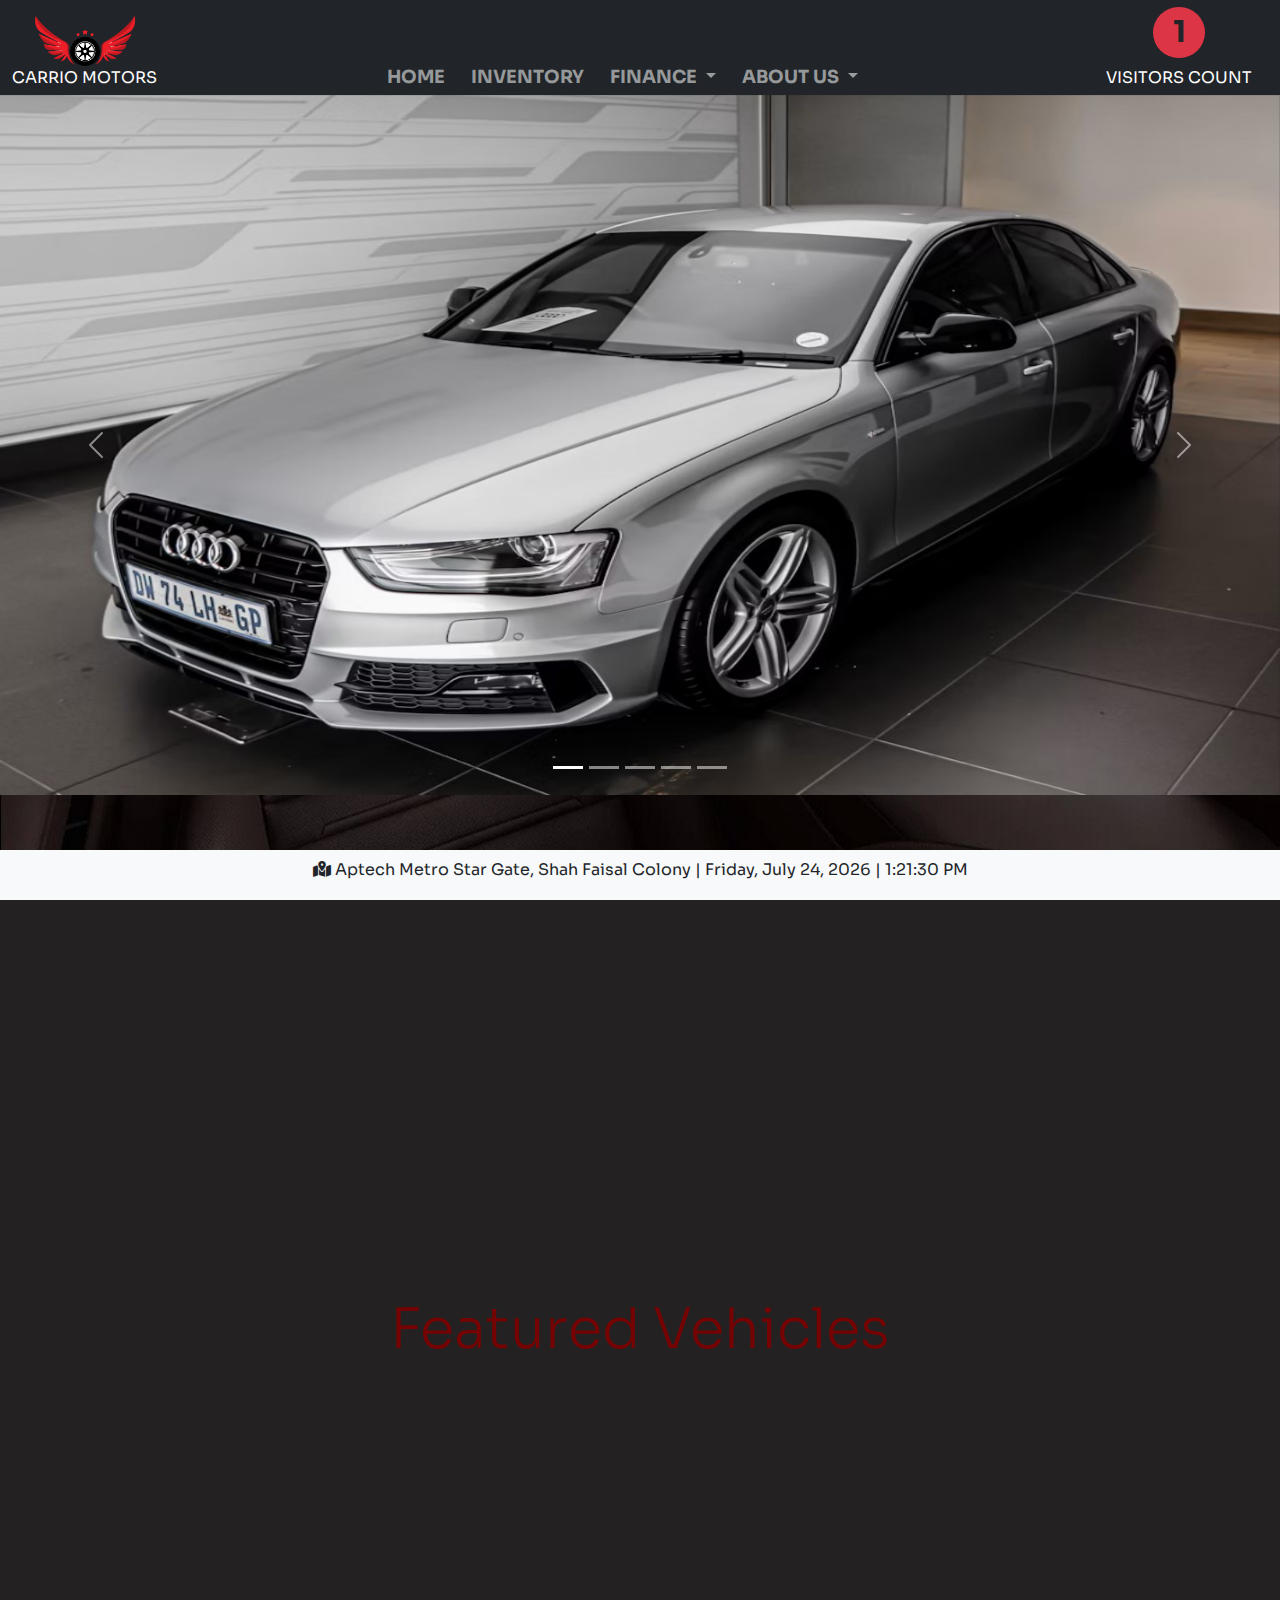
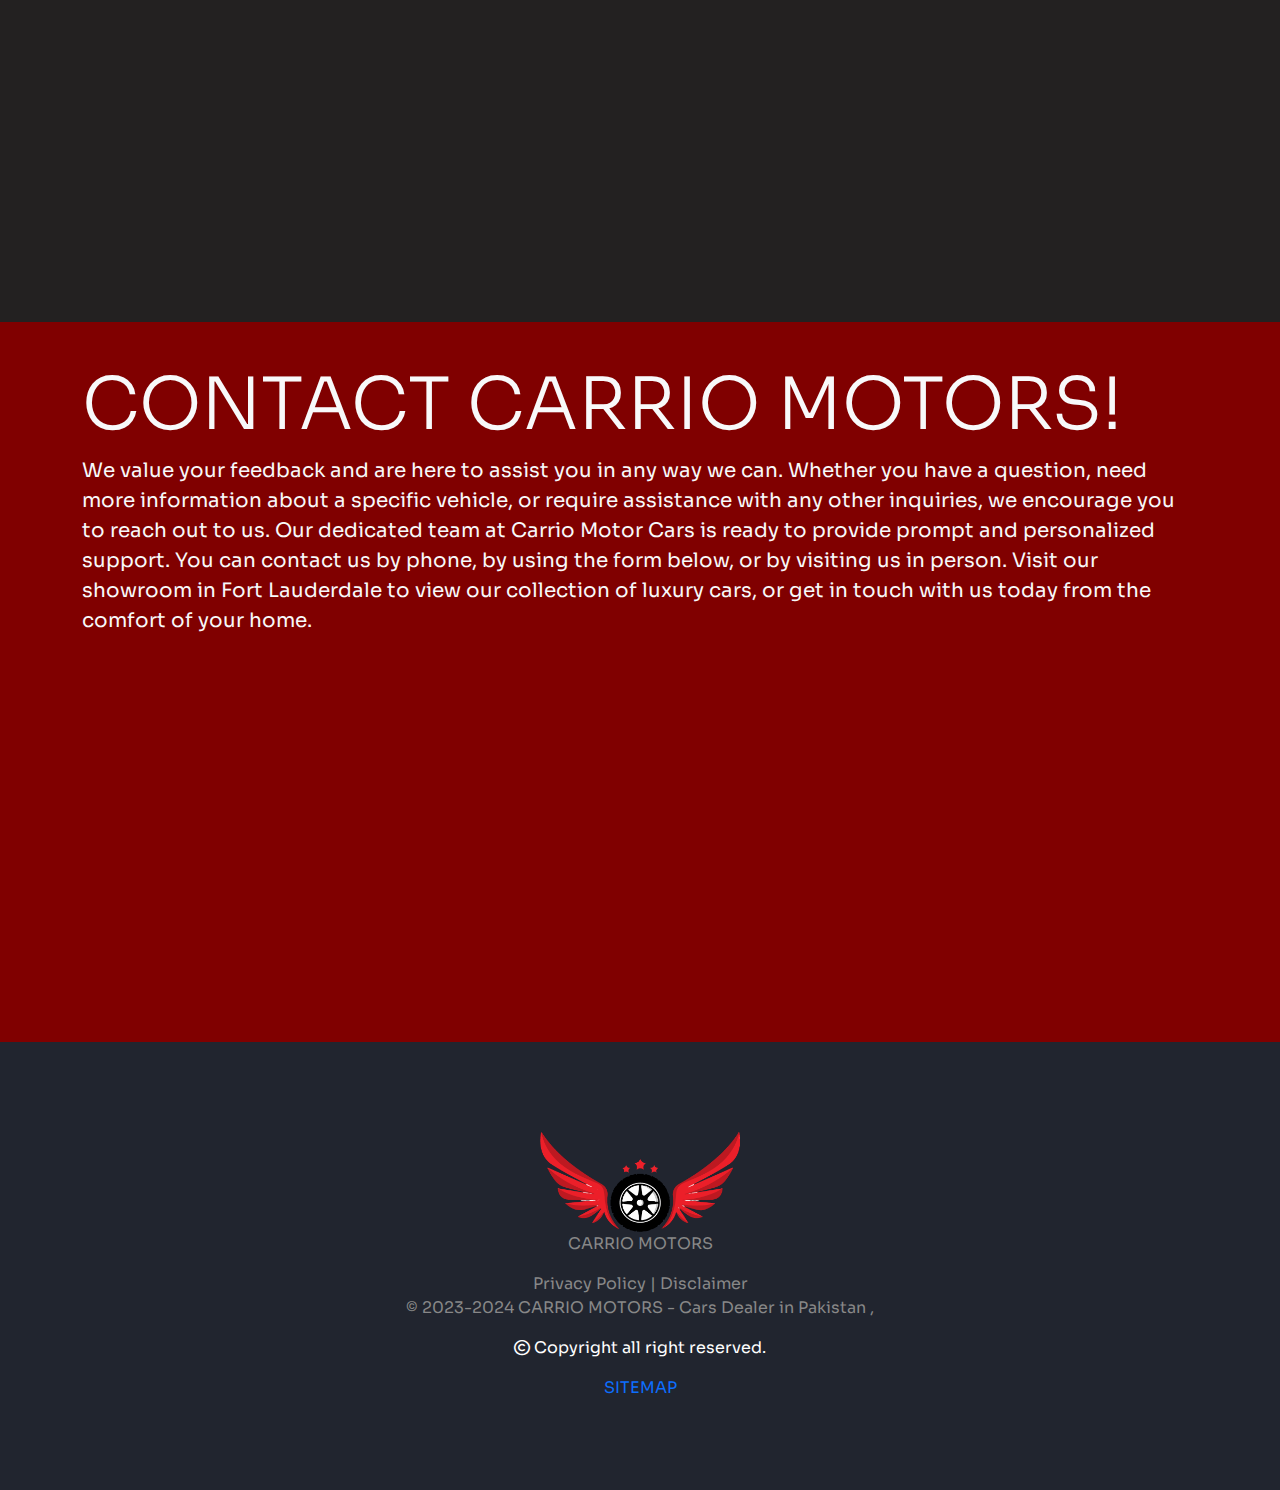
<file: FrontendProject/index.html>
<!DOCTYPE html>
<html lang="en">

<head>
  <meta charset="UTF-8">
  <meta name="viewport" content="width=device-width, initial-scale=1.0">
  <meta http-equiv="X-UA-Compatible" content="ie=edge">
  <meta name="Description" content="Enter your description here" />
  <link rel="stylesheet" href="https://cdnjs.cloudflare.com/ajax/libs/twitter-bootstrap/5.1.0/css/bootstrap.min.css">
  <link rel="stylesheet" href="Assets/mystyle.css">
  <link rel="stylesheet" href="https://cdnjs.cloudflare.com/ajax/libs/font-awesome/6.5.1/css/all.min.css">
  <link href="https://unpkg.com/aos@2.3.1/dist/aos.css" rel="stylesheet">
  <title>Carrio Motors</title>
  <link rel="icon" href="Assets/images/1.png" type="icon">

</head>


<body>




  <!-- Header-Start:-->
  <!-- NAV-BAR -->
  <nav class="navbar navbar-expand-lg navbar-dark bg-dark py-0 sticky-top ">
    <div class="container-fluid d-flex align-items-end">
      <a class="navbar-brand d-inline-flex flex-column text-center align-items-center" href="#">
        <img src="Assets/images/1.png" alt="" width="100" height="50">
        <span>
          <p class="m-0 fs-6">CARRIO MOTORS</p>
        </span>
      </a>
      <button class="navbar-toggler" data-bs-toggle="collapse" data-bs-target="#navbarSupportedContent"
        aria-controls="navbarSupportedContent" aria-expanded="false" aria-label="Toggle navigation">
        <span class="navbar-toggler-icon"></span>
      </button>
      <div class="collapse navbar-collapse justify-content-center me-4 mb-1 " id="navbarSupportedContent">
        <ul class="navbar-nav  ">
          <li class="nav-item">
            <a class="nav-link rounded-pill py-0" aria-current="page" href="index.html">HOME</a>
          </li>
          <li class="nav-item">
            <a class="nav-link rounded-pill py-0" href="inventory.html">INVENTORY</a>
          </li>
          <li class="nav-item dropdown">
            <a class="nav-link dropdown-toggle rounded-pill py-0" href="#" id="navbarDropdown" role="button"
              data-bs-toggle="dropdown" aria-expanded="false">
              FINANCE
            </a>
            <ul class="dropdown-menu" aria-labelledby="navbarDropdown">
              <li><a class="dropdown-item rounded-pill py-0" href="finance.html">Finance</a></li>
              <li>
                <hr class="dropdown-divider">
              </li>
              <li><a class="dropdown-item rounded-pill py-0" href="warranty.html">Warranty</a></li>
            </ul>
          </li>
          <li class="nav-item dropdown">
            <a class="nav-link dropdown-toggle rounded-pill py-0 " href="#" id="navbarDropdown" role="button"
              data-bs-toggle="dropdown" aria-expanded="false">
              ABOUT US
            </a>
            <ul class="dropdown-menu" aria-labelledby="navbarDropdown">
              <li><a class="dropdown-item rounded-pill py-0" href="aboutUs.html">About Us</a></li>
              <li>
                <hr class="dropdown-divider">
              </li>
              <li><a class="dropdown-item rounded-pill py-0" href="contactUs.html">Contact Us</a></li>
            </ul>
          </li>
        </ul>
      </div>
      <!-- VISITORS COUNT -->
      <div id="hidden">
        <a class="navbar-brand d-inline-flex flex-column text-center align-items-center" href="#">
          <h1><span class="badge text-dark bg-danger rounded-pill" id="visitor-count">0</span></h1>
          <span>
            <p class="m-0  fs-6">VISITORS COUNT</p>
          </span>
        </a>
      </div>
      <!-- VISITORS COUNT -->
    </div>
  </nav>
  <!-- NAV-BAR -->

  <!-- Header-End:-->

  <!-- Incorporate scrolling images of cars. -->

  <!-- Carousel Start -->

  <div id="carouselExampleIndicators" class="carousel slide" data-bs-ride="carousel">
    <div class="carousel-indicators">
      <button type="button" data-bs-target="#carouselExampleIndicators" data-bs-slide-to="0" class="active"
        aria-current="true" aria-label="Slide 1"></button>
      <button type="button" data-bs-target="#carouselExampleIndicators" data-bs-slide-to="1"
        aria-label="Slide 2"></button>
      <button type="button" data-bs-target="#carouselExampleIndicators" data-bs-slide-to="2"
        aria-label="Slide 3"></button>
      <button type="button" data-bs-target="#carouselExampleIndicators" data-bs-slide-to="3"
        aria-label="Slide 4"></button>
      <button type="button" data-bs-target="#carouselExampleIndicators" data-bs-slide-to="4"
        aria-label="Slide 5"></button>
    </div>
    <div class="carousel-inner">

      <div class="carousel-item active">
        <img src="Assets/images/audiA4.jpg" class="d-block  w-100" height="700px" alt="...">
      </div>

      <div class="carousel-item">
        <img src="Assets/images/bmwx7.jpg" class="d-block  w-100" height="700px" alt="...">
      </div>
      <div class="carousel-item">
        <img src="Assets/images/hyundaiSantaFe.jpg" class="d-block  w-100" height="700px" alt="...">
      </div>
      <div class="carousel-item">
        <img src="Assets/images/suzukiVitara.jpg" class="d-block  w-100" height="700px" alt="...">
      </div>
      <div class="carousel-item">
        <img src="Assets/images/kiaForte.jpg" class="d-block  w-100" height="700px" alt="...">
      </div>

    </div>
    <button class="carousel-control-prev " type="button" data-bs-target="#carouselExampleIndicators"
      data-bs-slide="prev">
      <span class="carousel-control-prev-icon" aria-hidden="true"></span>
      <span class="visually-hidden">Previous</span>
    </button>
    <button class="carousel-control-next " type="button" data-bs-target="#carouselExampleIndicators"
      data-bs-slide="next">
      <span class="carousel-control-next-icon" aria-hidden="true"></span>
      <span class="visually-hidden">Next</span>
    </button>
  </div>
  <!-- Carousel End -->

  <!-- ABOUT US -->

  <div class="container-fluid py-5 "
    style="background-image: url('Assets/images/About-us-bg.jpg'); background-repeat: no-repeat; background-attachment: fixed;">
   

      
        <div class="container">
          <div class="row">
            <div data-aos="fade-up-left" class=" col-lg-12 col-md-12 col-sm-12 my-3">
              <h6 class="text-light ms-3">Why to choose us</h6>
              <h1 class="display-2 text-light">ABOUT CARRIO MOTORS!</h1>
              <p class=" fs-5  text-light ">
                Carrio Motors is a rapidly expanding dealership with a nationwide presence, offering top-notch service
                for leading brands such as BMW, Audi, Hyundai, Suzuki, Kia, and more. Committed to high customer
                satisfaction standards, our disciplined and focused team follows standardized processes to ensure a
                seamless and enjoyable car ownership experience. We strive to revolutionize the automotive industry
                through innovation and technology, enhancing overall customer satisfaction.
              </p>

            </div>
            <div class="d-flex justify-content-center" data-aos="flip-left" data-aos-easing="ease-out-cubic"
            data-aos-duration="3000">
            <a href="aboutUs.html"> <button type="button" class="btn bg-maroon text-light">Read More</button></a>
          </div>
          
          </div>
        </div>
     

  </div>
  <!-- ABOUT US  END-->

  <!-- Cards -->
  <h1 class="text-maroon text-center display-4 mt-5 my-3">Featured Vehicles</h1>
  <div data-aos="fade-up-right" class="container-fluid mt-2">
    
    <div id="carCarousel" class="carousel slide" data-bs-ride="carousel">

      <div class="carousel-inner carousel-dynamic ">
        <!-- Carousel Cards will be dynamically added here -->
      </div>
      <button class="carousel-control-prev cw " type="button" data-bs-target="#carCarousel" data-bs-slide="prev">
        <span class="carousel-control-prev-icon " aria-hidden="true"></span>
        <span class="visually-hidden ">Previous</span>
      </button>
      <button class="carousel-control-next cw" type="button" data-bs-target="#carCarousel" data-bs-slide="next">
        <span class="carousel-control-next-icon " aria-hidden="true"></span>
        <span class="visually-hidden text-dark">Next</span>
      </button>
    </div>

  </div>
  <div class="text-center mb-5 my-3 " data-aos="flip-left" data-aos-easing="ease-out-cubic" data-aos-duration="3000">
    <span class=""><a href="inventory.html"><button class=" btn-lg bg-maroon text-light ">Full
          Inventory</button></a></span>
  </div>

  <!-- Cards -->

  <!-- CONTACT- SECTION -->
  <div id="contact">

    <div class="container-fluid bg-maroon pt-4 pb-4">

      <div class="row ">
        <div class=" col-lg-12 col-md-12 col-sm-12 my-3">
          <div class="container">

            <h1 class="display-2 text-light">CONTACT CARRIO MOTORS!</h1>
            <p class=" lh-base  fs-5  text-light ">We value your feedback and are here to assist you in any way we can.
              Whether you have a question, need more
              information about a specific vehicle, or require assistance with any other inquiries, we encourage you to
              reach out to us. Our dedicated team at Carrio Motor Cars is ready to provide prompt and personalized
              support. You can contact us by phone, by using the form below, or by visiting us in person. Visit our
              showroom in Fort Lauderdale to view our collection of luxury cars, or get in touch with us today from the
              comfort of your home.
            </p>
          </div>
        </div>
      </div>
      <div class="container">
        <div class="row ">
          <div data-aos="fade-up-left" data-aos-duration="3000" class="col-lg-6 col-md-6 col-sm-12">
            <form>
              <div class="form-group">
                <label for="name">Name</label>
                <input type="text" id="name" required  pattern="^[a-zA-Z][a-z A-Z_\. ]{1,20}$"
                  class="form-control">
              </div>

              <div class="form-group">
                <label for="mail">Email</label>
                <input type="email" id="mail" required  class="form-control">
              </div>

              <div class="form-group">
                <label for="phone">Ph.no</label>
                <input type="number" id="phone" required  pattern="^\+92[1-9]\d{9}$" class="form-control">
              </div>

              <div class="form-group">
                <label for="text">Message</label>
                <textarea  id="text" required class="form-control textarea"></textarea>
              </div>
              <br>
              <div class="form-group d-grid">
                <button class="btn btn-dark">Submit</button>
              </div>
            </form>
          </div>

          <div class="col-lg-6 col-md-6 col-sm-12 ">
            <div data-aos="fade-up-right" data-aos-duration="3000"
              style="overflow:hidden;max-width:100%;width:735px;height:350px;">
              <div id="my-map-display" style="height:100%; width:100%;max-width:100%;"><iframe
                  style="height:100%;width:100%;border:1px; border-radius: 50px;" frameborder="0"
                  src="https://www.google.com/maps/embed/v1/place?q=Aptech+Metro+Star+Gate,+Shah+Faisal+Colony+Flyover,+Faisal+Cantonment,+Karachi,+Pakistan&key=AIzaSyBFw0Qbyq9zTFTd-tUY6dZWTgaQzuU17R8"></iframe>
              </div>
              <a class="google-map-code-enabler" href="https://www.bootstrapskins.com/themes" id="authmaps-data">premium
                bootstrap themes</a>

            </div>
          </div>
        </div>
      </div>
    </div>
  </div>

  <!-- CONTACT- SECTION -->

  <!-- FOOTER- SECTION -->
  <footer class="text-light ">
    <div class="footer-top text-center ">
      <div class="container-fluid">
        <div class="row">
          <div class="col-lg-12">
            <a class="text-decoration-none" href="#">
              <img src="Assets/images/1.png" alt="" width="200" height="100" class=""> <br>
              <p class="fs-6">CARRIO MOTORS</p>
            </a>
            <p>Privacy Policy | Disclaimer
              <br>
              © 2023-2024 CARRIO MOTORS - Cars Dealer in Pakistan ,
            </p>
            <p class="cpryt"><a href="#" style="text-decoration: none; color: white"><i
                  class="fa-regular fa-copyright"></i>
                Copyright all right reserved.</a></p>
            <a href="sitemap.html" style="text-decoration: none;">
              SITEMAP
            </a>
          </div>


          <!-- Ticker -->
          <div class="container-fluid  fixed-bottom bg-light text-dark " style="height: 50px;">
            <div>
              <div id="ticker-container" class="py-2">
                <div id="ticker">
                  <span id="location"> <a type="button" class="text-dark" href="index.html#my-map-display"
                      style="text-decoration: none;"><i class="fa-solid fa-map-location-dot "></i> Aptech Metro Star
                      Gate, Shah Faisal Colony</a></span>
                  | <span id="date"></span> | <span id="time"></span>
                </div>
              </div>
            </div>
          </div>
        </div>
      </div>
    </div>

  </footer>
  <!-- Footer Section -->






  <script src="https://unpkg.com/aos@2.3.1/dist/aos.js"></script>
  <script src="https://cdnjs.cloudflare.com/ajax/libs/popper.js/2.9.2/umd/popper.min.js"></script>
  <script src="https://cdnjs.cloudflare.com/ajax/libs/twitter-bootstrap/5.1.0/js/bootstrap.min.js"></script>
  <script src="Assets/js/myscript.js"></script>
  <script>
    AOS.init({ duration: 1000 });
  </script>
  <script>
  // VISITOR COUNT

    var count = localStorage.getItem("visitorCount");
    if (count === null) {
      count = 0;
    }

    count++;

    localStorage.setItem("visitorCount", count);
    document.getElementById("visitor-count").textContent = count;

  </script>



</body>

</html>
</file>
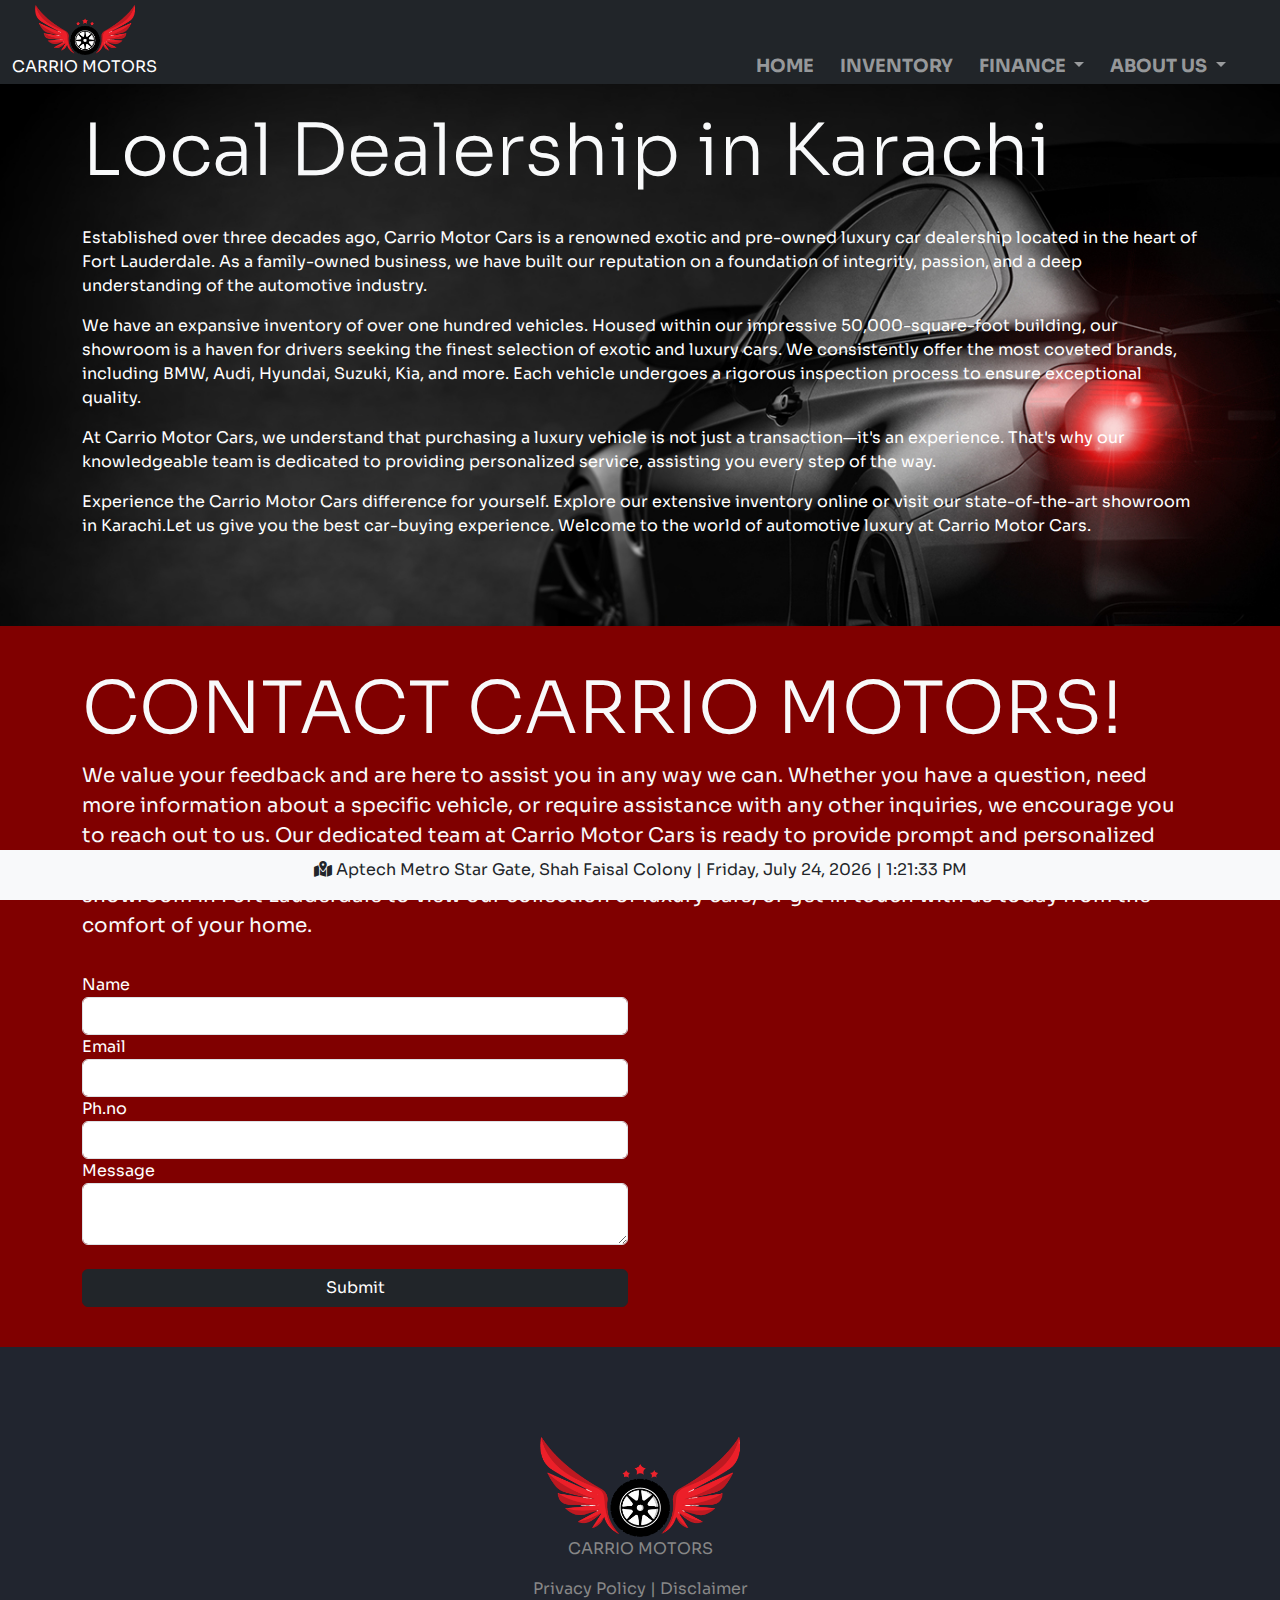
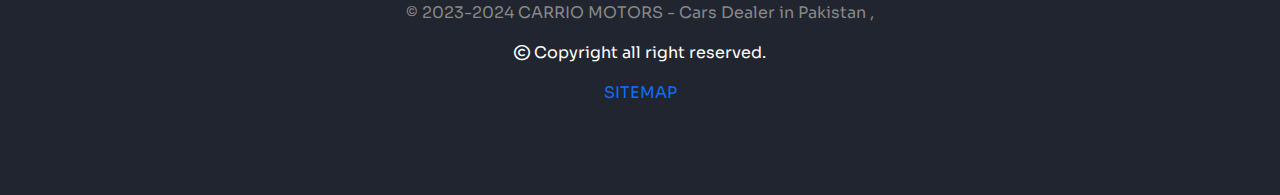
<file: FrontendProject/aboutUs.html>
<!DOCTYPE html>
<html lang="en">

<head>
  <meta charset="UTF-8">
  <meta name="viewport" content="width=device-width, initial-scale=1.0">
  <meta http-equiv="X-UA-Compatible" content="ie=edge">
  <meta name="Description" content="Enter your description here" />
  <link rel="stylesheet" href="https://cdnjs.cloudflare.com/ajax/libs/twitter-bootstrap/5.1.0/css/bootstrap.min.css">
  <link rel="stylesheet" href="Assets/mystyle.css">
  <link rel="stylesheet" href="https://cdnjs.cloudflare.com/ajax/libs/font-awesome/6.5.1/css/all.min.css">

  <title>About Us</title>
  <link rel="icon" href="Assets/images/1.png" type="icon">
</head>


<body>



  <!-- Header-Start:-->


  <!-- NAV-BAR -->
  <nav class="navbar navbar-expand-lg navbar-dark bg-dark py-0 sticky-top ">
    <div class="container-fluid d-flex align-items-end">
      <a class="navbar-brand d-inline-flex flex-column text-center align-items-center" href="#">
        <img src="Assets/images/1.png" alt="" width="100" height="50">
        <span>
          <p class="m-0 fs-6">CARRIO MOTORS</p>
        </span>
      </a>
      <button class="navbar-toggler" data-bs-toggle="collapse" data-bs-target="#navbarSupportedContent"
        aria-controls="navbarSupportedContent" aria-expanded="false" aria-label="Toggle navigation">
        <span class="navbar-toggler-icon"></span>
      </button>
      <div class="collapse navbar-collapse  me-4 mb-1 " id="navbarSupportedContent">
        <ul class="navbar-nav ms-auto ">
          <li class="nav-item">
            <a class="nav-link rounded-pill py-0" aria-current="page" href="index.html">HOME</a>
          </li>
          <li class="nav-item">
            <a class="nav-link rounded-pill py-0" href="inventory.html">INVENTORY</a>
          </li>
          <li class="nav-item dropdown">
            <a class="nav-link dropdown-toggle rounded-pill py-0" href="#" id="navbarDropdown" role="button"
              data-bs-toggle="dropdown" aria-expanded="false">
              FINANCE
            </a>
            <ul class="dropdown-menu" aria-labelledby="navbarDropdown">
              <li><a class="dropdown-item rounded-pill py-0" href="finance.html">Finance</a></li>
              <li>
                <hr class="dropdown-divider">
              </li>
              <li><a class="dropdown-item rounded-pill py-0" href="warranty.html">Warranty</a></li>
            </ul>
          </li>
          <li class="nav-item dropdown">
            <a class="nav-link dropdown-toggle rounded-pill py-0 " href="#" id="navbarDropdown" role="button"
              data-bs-toggle="dropdown" aria-expanded="false">
              ABOUT US
            </a>
            <ul class="dropdown-menu" aria-labelledby="navbarDropdown">
              <li><a class="dropdown-item rounded-pill py-0" href="aboutUs.html">About Us</a></li>
              <li>
                <hr class="dropdown-divider">
              </li>
              <li><a class="dropdown-item rounded-pill py-0" href="contactUs.html">Contact Us</a></li>
            </ul>
          </li>
        </ul>
      </div>
    </div>
  </nav>
  <!-- NAV-BAR -->


  <!-- ABOUT US -->

  <div class="hero container-fluid py-4" style="background-image: url('Assets/images/bg-light.jpg'); background-repeat: no-repeat; background-attachment: fixed;">
    <div class="container">
    <div class="row mb-5">
      <div class=" col-lg-12 col-md-12 col-sm-12  ">
        <h1 class="display-2 text-light">Local Dealership in Karachi</h1>
        <br>
        <p>Established over three decades ago, Carrio Motor Cars is a renowned exotic and pre-owned luxury car
          dealership located in the heart of Fort Lauderdale. As a family-owned business, we have built our reputation
          on a foundation of integrity, passion, and a deep understanding of the automotive industry.
        </p>
        <p>
          We have an expansive inventory of over one hundred vehicles. Housed within our impressive 50,000-square-foot
          building, our showroom is a haven for drivers seeking the finest selection of exotic and luxury cars. We
          consistently offer the most coveted brands, including BMW, Audi, Hyundai, Suzuki, Kia, and more. Each vehicle
          undergoes a rigorous inspection process to ensure exceptional quality.
        </p>
        <p>
          At Carrio Motor Cars, we understand that purchasing a luxury vehicle is not just a transaction—it's an
          experience. That's why our knowledgeable team is dedicated to providing personalized service, assisting you
          every step of the way.
        </p>
        <p>
          Experience the Carrio Motor Cars difference for yourself. Explore our extensive inventory online or visit our
          state-of-the-art showroom in Karachi.Let us give you the best car-buying experience. Welcome to the world of
          automotive luxury at Carrio Motor Cars.
        </p>
      </div>
    </div>
  </div>
  </div>
  <!-- ABOUT US -->

  <!-- CONTACT- SECTION -->
  <div id="contact">

    <div class="container-fluid bg-maroon pt-4 pb-4">

      <div class="row ">
        <div class=" col-lg-12 col-md-12 col-sm-12 my-3">
          <div class="container">

            <h1 class="display-2 text-light">CONTACT CARRIO MOTORS!</h1>
            <p class=" lh-base  fs-5  text-light ">We value your feedback and are here to assist you in any way we can.
              Whether you have a question, need more
              information about a specific vehicle, or require assistance with any other inquiries, we encourage you to
              reach out to us. Our dedicated team at Carrio Motor Cars is ready to provide prompt and personalized
              support. You can contact us by phone, by using the form below, or by visiting us in person. Visit our
              showroom in Fort Lauderdale to view our collection of luxury cars, or get in touch with us today from the
              comfort of your home.
            </p>
          </div>
        </div>
      </div>
      <div class="container">
        <div class="row ">
          <div data-aos="fade-up-left" data-aos-duration="3000" class="col-lg-6 col-md-6 col-sm-12">
            <form>
              <div class="form-group">
                <label for="name">Name</label>
                <input type="text" id="name" required name="" pattern="^[a-zA-Z][a-z A-Z_\. ]{1,20}$"
                  class="form-control">
              </div>

              <div class="form-group">
                <label for="mail">Email</label>
                <input type="email" id="mail" required name="" class="form-control">
              </div>

              <div class="form-group">
                <label for="phone">Ph.no</label>
                <input type="number" id="phone" required name="" class="form-control">
              </div>

              <div class="form-group">
                <label for="text">Message</label>
                <textarea name="" id="text" required class="form-control textarea"></textarea>
              </div>
              <br>
              <div class="form-group d-grid">
                <button class="btn btn-dark">Submit</button>
              </div>
            </form>
          </div>

          <div class="col-lg-6 col-md-6 col-sm-12 ">
            <div data-aos="fade-up-right" data-aos-duration="3000"
              style="overflow:hidden;max-width:100%;width:735px;height:350px;">
              <div id="my-map-display" style="height:100%; width:100%;max-width:100%;"><iframe
                  style="height:100%;width:100%;border:1px; border-radius: 50px;" frameborder="0"
                  src="https://www.google.com/maps/embed/v1/place?q=Aptech+Metro+Star+Gate,+Shah+Faisal+Colony+Flyover,+Faisal+Cantonment,+Karachi,+Pakistan&key=AIzaSyBFw0Qbyq9zTFTd-tUY6dZWTgaQzuU17R8"></iframe>
              </div>
              <a class="google-map-code-enabler" href="https://www.bootstrapskins.com/themes" id="authmaps-data">premium
                bootstrap themes</a>

            </div>
          </div>
        </div>
      </div>
    </div>
  </div>

  <!-- CONTACT- SECTION -->
  <!-- FOOTER- SECTION -->

  <footer class="text-light ">

    <div class="footer-top text-center ">
      <div class="container-fluid">
        <div class="row">


          <div class="col-lg-12">
            <a class="text-decoration-none" href="#">
              <img src="Assets/images/1.png" alt="" width="200" height="100" class=""> <br>
              <p class="fs-6">CARRIO MOTORS</p>
            </a>
            <p>Privacy Policy | Disclaimer
              <br>
              © 2023-2024 CARRIO MOTORS - Cars Dealer in Pakistan ,
            </p>

            <p class="cpryt"><a href="#" style="text-decoration: none; color: white"><i
                  class="fa-regular fa-copyright"></i>
                Copyright all right reserved.</a></p>


            <a href="sitemap.html" style="text-decoration: none;">
              SITEMAP
            </a>


          </div>

          <!-- Footer Section -->
          <!-- Ticker -->

          <div class="container-fluid  fixed-bottom bg-light text-dark  text-center" style="height: 50px;">
            <div>
              <div id="ticker-container" class="py-2">
                <div id="ticker">
                  <span id="location"> <a type="button" class="text-dark" href="index.html#my-map-display"
                      style="text-decoration: none;"><i class="fa-solid fa-map-location-dot "></i> Aptech Metro Star
                      Gate, Shah Faisal Colony</a></span>
                  | <span id="date"></span> | <span id="time"></span>
                </div>
              </div>
            </div>

          </div>
        </div>
      </div>
    </div>
  </footer>


  <script src="Assets/js/myscript.js"></script>
  <script src="https://cdnjs.cloudflare.com/ajax/libs/popper.js/2.9.2/umd/popper.min.js"></script>
  <script src="https://cdnjs.cloudflare.com/ajax/libs/twitter-bootstrap/5.1.0/js/bootstrap.min.js"></script>
  


</body>

</html>
</file>
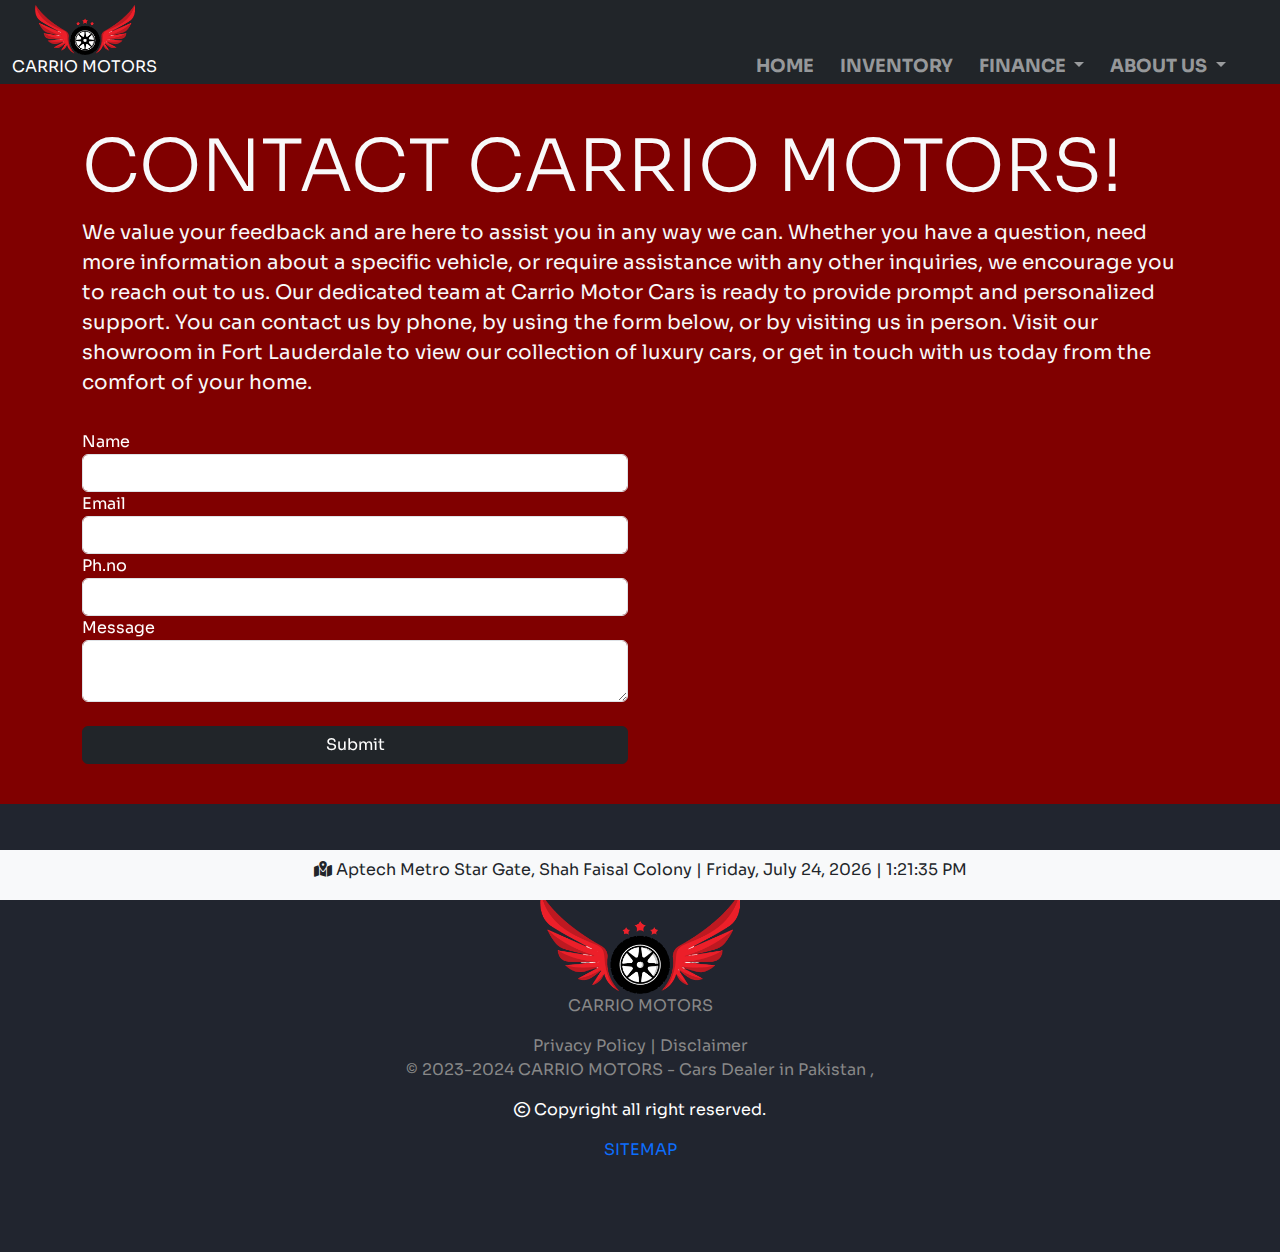
<file: FrontendProject/contactUs.html>
<!DOCTYPE html>
<html lang="en">

<head>
  <meta charset="UTF-8">
  <meta name="viewport" content="width=device-width, initial-scale=1.0">
  <meta http-equiv="X-UA-Compatible" content="ie=edge">
  <meta name="Description" content="Enter your description here" />
  <link rel="stylesheet" href="https://cdnjs.cloudflare.com/ajax/libs/twitter-bootstrap/5.1.0/css/bootstrap.min.css">
  <link rel="stylesheet" href="Assets/mystyle.css">
  <link rel="stylesheet" href="https://cdnjs.cloudflare.com/ajax/libs/font-awesome/6.5.1/css/all.min.css">
  <link href="https://unpkg.com/aos@2.3.1/dist/aos.css" rel="stylesheet">
  <title>Contact Us</title>
  <link rel="icon" href="Assets/images/1.png" type="icon">
</head>

<body>



  <!-- Header-Start:-->
  <!-- Display a suitable logo at the top of the page. -->

<!-- NAV-BAR -->
<nav class="navbar navbar-expand-lg navbar-dark bg-dark py-0 sticky-top ">
  <div class="container-fluid d-flex align-items-end">
    <a class="navbar-brand d-inline-flex flex-column text-center align-items-center" href="#">
      <img src="Assets/images/1.png" alt="" width="100" height="50">
      <span>
        <p class="m-0 fs-6">CARRIO MOTORS</p>
      </span>
    </a>
    <button class="navbar-toggler" data-bs-toggle="collapse" data-bs-target="#navbarSupportedContent"
      aria-controls="navbarSupportedContent" aria-expanded="false" aria-label="Toggle navigation">
      <span class="navbar-toggler-icon"></span>
    </button>
    <div class="collapse navbar-collapse  me-4 mb-1 " id="navbarSupportedContent">
      <ul class="navbar-nav ms-auto ">
        <li class="nav-item">
          <a class="nav-link rounded-pill py-0" aria-current="page" href="index.html">HOME</a>
        </li>
        <li class="nav-item">
          <a class="nav-link rounded-pill py-0" href="inventory.html">INVENTORY</a>
        </li>
        <li class="nav-item dropdown">
          <a class="nav-link dropdown-toggle rounded-pill py-0" href="#" id="navbarDropdown" role="button"
            data-bs-toggle="dropdown" aria-expanded="false">
            FINANCE
          </a>
          <ul class="dropdown-menu" aria-labelledby="navbarDropdown">
            <li><a class="dropdown-item rounded-pill py-0" href="finance.html">Finance</a></li>
            <li>
              <hr class="dropdown-divider">
            </li>
            <li><a class="dropdown-item rounded-pill py-0" href="warranty.html">Warranty</a></li>
          </ul>
        </li>
        <li class="nav-item dropdown">
          <a class="nav-link dropdown-toggle rounded-pill py-0 " href="#" id="navbarDropdown" role="button"
            data-bs-toggle="dropdown" aria-expanded="false">
            ABOUT US
          </a>
          <ul class="dropdown-menu" aria-labelledby="navbarDropdown">
            <li><a class="dropdown-item rounded-pill py-0" href="aboutUs.html">About Us</a></li>
            <li>
              <hr class="dropdown-divider">
            </li>
            <li><a class="dropdown-item rounded-pill py-0" href="contactUs.html">Contact Us</a></li>
          </ul>
        </li>
      </ul>
    </div>
  </div>
</nav>
<!-- NAV-BAR -->





  <!-- CONTACT- SECTION -->
  <div id="contact">

    <div class="container-fluid bg-maroon pt-4 pb-4">

      <div class="row ">
        <div class=" col-lg-12 col-md-12 col-sm-12 my-3">
          <div class="container">

            <h1 class="display-2 text-light">CONTACT CARRIO MOTORS!</h1>
            <p class=" lh-base  fs-5  text-light ">We value your feedback and are here to assist you in any way we can.
              Whether you have a question, need more
              information about a specific vehicle, or require assistance with any other inquiries, we encourage you to
              reach out to us. Our dedicated team at Carrio Motor Cars is ready to provide prompt and personalized
              support. You can contact us by phone, by using the form below, or by visiting us in person. Visit our
              showroom in Fort Lauderdale to view our collection of luxury cars, or get in touch with us today from the
              comfort of your home.
            </p>
          </div>
        </div>
      </div>
      <div class="container">
        <div class="row ">
          <div data-aos="fade-up-left" data-aos-duration="3000" class="col-lg-6 col-md-6 col-sm-12">
            <form>
              <div class="form-group">
                <label for="name">Name</label>
                <input type="text" id="name" required name="" pattern="^[a-zA-Z][a-z A-Z_\. ]{1,20}$"
                  class="form-control">
              </div>

              <div class="form-group">
                <label for="mail">Email</label>
                <input type="email" id="mail" required name="" class="form-control">
              </div>

              <div class="form-group">
                <label for="phone">Ph.no</label>
                <input type="number" id="phone" required name="" class="form-control">
              </div>

              <div class="form-group">
                <label for="text">Message</label>
                <textarea name="" id="text" required class="form-control textarea"></textarea>
              </div>
              <br>
              <div class="form-group d-grid">
                <button class="btn btn-dark">Submit</button>
              </div>
            </form>
          </div>

          <div class="col-lg-6 col-md-6 col-sm-12 ">
            <div data-aos="fade-up-right" data-aos-duration="3000"
              style="overflow:hidden;max-width:100%;width:735px;height:350px;">
              <div id="my-map-display" style="height:100%; width:100%;max-width:100%;"><iframe
                  style="height:100%;width:100%;border:1px; border-radius: 50px;" frameborder="0"
                  src="https://www.google.com/maps/embed/v1/place?q=Aptech+Metro+Star+Gate,+Shah+Faisal+Colony+Flyover,+Faisal+Cantonment,+Karachi,+Pakistan&key=AIzaSyBFw0Qbyq9zTFTd-tUY6dZWTgaQzuU17R8"></iframe>
              </div>
              <a class="google-map-code-enabler" href="https://www.bootstrapskins.com/themes" id="authmaps-data">premium
                bootstrap themes</a>

            </div>
          </div>
        </div>
      </div>
    </div>
  </div>

  <!-- CONTACT- SECTION -->
 <!-- FOOTER- SECTION -->

 <footer class="text-light ">

  <div class="footer-top text-center ">
    <div class="container-fluid">
      <div class="row">


        <div class="col-lg-12">
          <a class="text-decoration-none" href="#">
            <img src="Assets/images/1.png" alt="" width="200" height="100" class=""> <br>
            <p class="fs-6">CARRIO MOTORS</p>
          </a>
          <p>Privacy Policy | Disclaimer
            <br>
            © 2023-2024 CARRIO MOTORS - Cars Dealer in Pakistan ,
          </p>

          <p class="cpryt"><a href="#" style="text-decoration: none; color: white"><i
                class="fa-regular fa-copyright"></i>
              Copyright all right reserved.</a></p>


          <a href="sitemap.html" style="text-decoration: none;">
            SITEMAP
          </a>


        </div>



        <!-- Footer Section -->
         <!-- Ticker -->
          <!-- Display a continuous scrolling ticker at the bottom of the page.
    Include the current date, time, and location using the geolocation features of HTML5. -->
    <div class="container-fluid  fixed-bottom bg-light text-dark  text-center" style="height: 50px;">
      <div>
        <!-- <i class="fa-solid fa-location-dot"> </i>
  <span>Aptech Metro star Gate</span> -->
        <div id="ticker-container" class="py-2">
          <div id="ticker">
          <span id="location"> <a type="button" class="text-dark" href="index.html#my-map-display" style="text-decoration: none;"><i class="fa-solid fa-map-location-dot "></i> Aptech Metro Star Gate, Shah Faisal Colony</a></span>
           | <span id="date" ></span> | <span id="time"></span> 
          </div>
        </div>
      </div>

    </div>
        </div>
      </div>
    </div>
</footer>

<script src="https://unpkg.com/aos@2.3.1/dist/aos.js"></script>
   <script src="Assets/js/myscript.js"></script>
  <script src="https://cdnjs.cloudflare.com/ajax/libs/popper.js/2.9.2/umd/popper.min.js"></script>
  <script src="https://cdnjs.cloudflare.com/ajax/libs/twitter-bootstrap/5.1.0/js/bootstrap.min.js"></script>
  <script>
    AOS.init({duration:1000});
  </script>
  
</body>

</html>
</file>
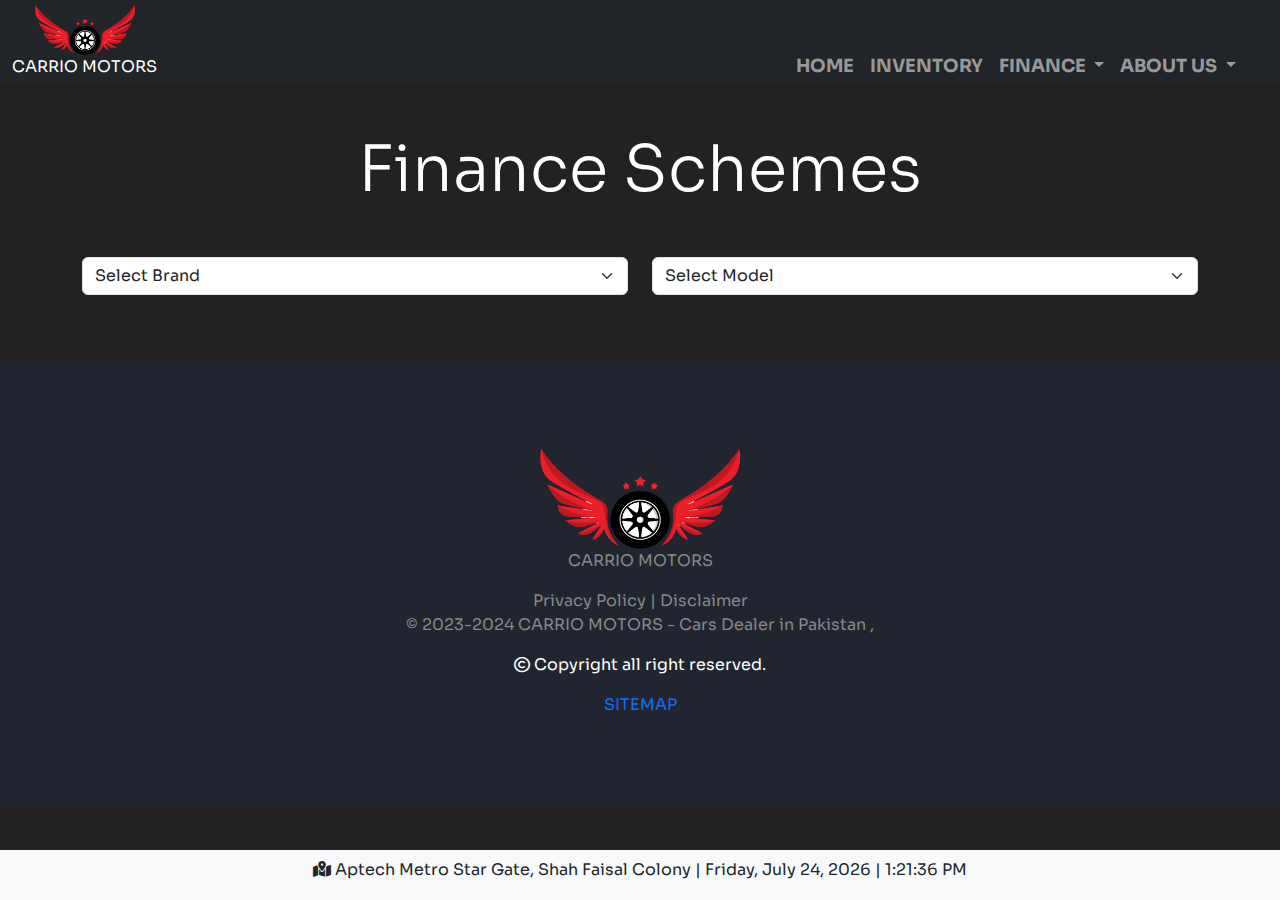
<file: FrontendProject/finance.html>
<!DOCTYPE html>
<html lang="en">

<head>
  <meta charset="UTF-8">
  <meta name="viewport" content="width=device-width, initial-scale=1.0">
  <meta http-equiv="X-UA-Compatible" content="ie=edge">
  <meta name="Description" content="Enter your description here" />
  <link rel="stylesheet" href="https://cdnjs.cloudflare.com/ajax/libs/twitter-bootstrap/5.1.0/css/bootstrap.min.css">
  <link rel="stylesheet" href="https://cdnjs.cloudflare.com/ajax/libs/font-awesome/6.5.1/css/all.min.css">
  <link rel="stylesheet" href="Assets/inventory.css">
  <title>Finance</title>
  <link rel="icon" href="Assets/images/1.png" type="icon">
</head>

<body>
  <!-- Header-Start:-->
  <!-- Display a suitable logo at the top of the page. -->

<!-- NAV-BAR -->
<nav class="navbar navbar-expand-lg navbar-dark bg-dark py-0 sticky-top ">
  <div class="container-fluid d-flex align-items-end">
    <a class="navbar-brand d-inline-flex flex-column text-center align-items-center" href="#">
      <img src="Assets/images/1.png" alt="" width="100" height="50">
      <span>
        <p class="m-0 fs-6">CARRIO MOTORS</p>
      </span>
    </a>
    <button class="navbar-toggler" data-bs-toggle="collapse" data-bs-target="#navbarSupportedContent"
      aria-controls="navbarSupportedContent" aria-expanded="false" aria-label="Toggle navigation">
      <span class="navbar-toggler-icon"></span>
    </button>
    <div class="collapse navbar-collapse  me-4 mb-1 " id="navbarSupportedContent">
      <ul class="navbar-nav ms-auto ">
        <li class="nav-item">
          <a class="nav-link rounded-pill py-0" aria-current="page" href="index.html">HOME</a>
        </li>
        <li class="nav-item">
          <a class="nav-link rounded-pill py-0" href="inventory.html">INVENTORY</a>
        </li>
        <li class="nav-item dropdown">
          <a class="nav-link dropdown-toggle rounded-pill py-0" href="#" id="navbarDropdown" role="button"
            data-bs-toggle="dropdown" aria-expanded="false">
            FINANCE
          </a>
          <ul class="dropdown-menu" aria-labelledby="navbarDropdown">
            <li><a class="dropdown-item rounded-pill py-0" href="finance.html">Finance</a></li>
            <li>
              <hr class="dropdown-divider">
            </li>
            <li><a class="dropdown-item rounded-pill py-0" href="warranty.html">Warranty</a></li>
          </ul>
        </li>
        <li class="nav-item dropdown">
          <a class="nav-link dropdown-toggle rounded-pill py-0 " href="#" id="navbarDropdown" role="button"
            data-bs-toggle="dropdown" aria-expanded="false">
            ABOUT US
          </a>
          <ul class="dropdown-menu" aria-labelledby="navbarDropdown">
            <li><a class="dropdown-item rounded-pill py-0" href="aboutUs.html">About Us</a></li>
            <li>
              <hr class="dropdown-divider">
            </li>
            <li><a class="dropdown-item rounded-pill py-0" href="contactUs.html">Contact Us</a></li>
          </ul>
        </li>
      </ul>
    </div>
  </div>
</nav>
<!-- NAV-BAR -->
  <!-- Header-End:-->

     <!-- FINANCE -->
  <!-- Dropdown -->
  <div class="container">
    <h1 class=" display-3 mt-5 my-3">Finance Schemes</h1>
    <div class="row mt-5">
      <div class="col-lg-6 col-md-12">

        <div class="form-group">
          <!-- Brand Dropdown -->
          <select class="form-select" id="brandSelect" onchange="updateModels()">
            <option>Select Brand</option>
            <option value="Audi">Audi</option>
            <option value="Bmw">Bmw</option>
            <option value="Hyundai">Hyundai</option>
            <option value="Kia">Kia</option>
            <option value="Suzuki">Suzuki</option>
            <!-- Add brand options dynamically using JavaScript -->
          </select>
        </div>
      </div>
      <div class="col-lg-6 col-md-12">
        <!-- Model Dropdown -->
        <div class="form-group">
          <select id="modelSelect" class="form-select" onchange="displayCarCards()">
            <option selected>Select Model</option>
            <!-- Add model options dynamically using JavaScript -->
          </select>
        </div>
      </div>

      <div id="carCards">
        
        </div> 
      </div>
      </div>
    </div>

  <!-- FOOTER- SECTION -->

  <footer class="text-light">

    <div class="footer-top text-center ">
      <div class="container-fluid">
        <div class="row">


          <div class="col-lg-12">
            <a class="text-decoration-none" href="#">
              <img src="Assets/images/1.png" alt="" width="200" height="100" class=""> <br>
              <p class="fs-6">CARRIO MOTORS</p>
            </a>
            <p>Privacy Policy | Disclaimer
              <br>
              © 2023-2024 CARRIO MOTORS - Cars Dealer in Pakistan ,
            </p>

            <p class="cpryt"><a href="#" style="text-decoration: none; color: white"><i
                  class="fa-regular fa-copyright"></i>
                Copyright all right reserved.</a></p>


            <a href="sitemap.html" style="text-decoration: none;">
              SITEMAP
            </a>


          </div>



          <!-- Footer Section -->
          

          <!-- Ticker -->
        
      <div class="container-fluid  fixed-bottom bg-light text-dark " style="height: 50px;">
        <div>
          <div id="ticker-container" class="py-2">
            <div id="ticker">
              <span id="location"> <a type="button" class="text-dark" href="index.html#my-map-display"
                  style="text-decoration: none;"><i class="fa-solid fa-map-location-dot "></i> Aptech Metro Star
                  Gate, Shah Faisal Colony</a></span>
              | <span id="date"></span> | <span id="time"></span>
            </div>
          </div>
        </div>

      </div>
    </div>
  </div>
</div>

</footer>

<script src="Assets/js/myscript.js"></script>
<script src="https://cdnjs.cloudflare.com/ajax/libs/popper.js/2.9.2/umd/popper.min.js"></script>
<script src="https://cdnjs.cloudflare.com/ajax/libs/twitter-bootstrap/5.1.0/js/bootstrap.min.js"></script>

  <script>
    // Your car data
    const cars = [



      // AUDI

      {
        "brandname": "Audi",

        "model": "Audi A4",
        "financingOptions": [
          {
            "type": "Loan Financing",
            "loanAmount": 35000,
            "interestRate": 3.5,
            "loanTermMonths": 60,
            "downPayment": 5000,
            "monthlyInstallment": 600
          },
          {
            "type": "Lease Financing",
            "leaseTermMonths": 36,
            "mileageLimitPerYear": 12000,
            "downPayment": 3000,
            "monthlyLeasePayment": 500,
            "residualValue": 20000
          }
        ]
      },
      {
        "brandname": "Audi",

        "model": "Audi A6",
        "financingOptions": [
          {
            "type": "Loan Financing",
            "loanAmount": 38000,
            "interestRate": 3.8,
            "loanTermMonths": 72,
            "downPayment": 6000,
            "monthlyInstallment": 650
          },
          {
            "type": "Lease Financing",
            "leaseTermMonths": 48,
            "mileageLimitPerYear": 15000,
            "downPayment": 4000,
            "monthlyLeasePayment": 550,
            "residualValue": 22000
          }
        ]
      },
      {
        "brandname": "Audi",

        "model": "Audi A8",
        "financingOptions": [
          {
            "type": "Loan Financing",
            "loanAmount": 45000,
            "interestRate": 4.2,
            "loanTermMonths": 84,
            "downPayment": 7000,
            "monthlyInstallment": 750
          },
          {
            "type": "Lease Financing",
            "leaseTermMonths": 60,
            "mileageLimitPerYear": 18000,
            "downPayment": 5000,
            "monthlyLeasePayment": 700,
            "residualValue": 25000
          }
        ]
      },
      {
        "brandname": "Audi",

        "model": "Audi Q3",
        "financingOptions": [
          {
            "type": "Loan Financing",
            "loanAmount": 30000,
            "interestRate": 3.2,
            "loanTermMonths": 48,
            "downPayment": 4000,
            "monthlyInstallment": 550
          },
          {
            "type": "Lease Financing",
            "leaseTermMonths": 24,
            "mileageLimitPerYear": 10000,
            "downPayment": 2500,
            "monthlyLeasePayment": 450,
            "residualValue": 18000
          }
        ]
      },
      {
        "brandname": "Audi",

        "model": "Audi Q5",
        "financingOptions": [
          {
            "type": "Loan Financing",
            "loanAmount": 40000,
            "interestRate": 3.7,
            "loanTermMonths": 60,
            "downPayment": 6000,
            "monthlyInstallment": 700
          },
          {
            "type": "Lease Financing",
            "leaseTermMonths": 36,
            "mileageLimitPerYear": 12000,
            "downPayment": 4000,
            "monthlyLeasePayment": 600,
            "residualValue": 22000
          }
        ]
      },
      {
        "brandname": "Audi",

        "model": "Audi Q7",
        "financingOptions": [
          {
            "type": "Loan Financing",
            "loanAmount": 50000,
            "interestRate": 4.0,
            "loanTermMonths": 72,
            "downPayment": 8000,
            "monthlyInstallment": 800
          },
          {
            "type": "Lease Financing",
            "leaseTermMonths": 48,
            "mileageLimitPerYear": 15000,
            "downPayment": 6000,
            "monthlyLeasePayment": 700,
            "residualValue": 28000
          }
        ]
      },
      {
        "brandname": "Audi",

        "model": "Audi S4",
        "financingOptions": [
          {
            "type": "Loan Financing",
            "loanAmount": 42000,
            "interestRate": 3.9,
            "loanTermMonths": 60,
            "downPayment": 7000,
            "monthlyInstallment": 750
          },
          {
            "type": "Lease Financing",
            "leaseTermMonths": 36,
            "mileageLimitPerYear": 12000,
            "downPayment": 5000,
            "monthlyLeasePayment": 650,
            "residualValue": 25000
          }
        ]
      },
      {
        "brandname": "Audi",
        "model": "Audi RS5",
        "financingOptions": [
          {
            "type": "Loan Financing",
            "loanAmount": 60000,
            "interestRate": 4.5,
            "loanTermMonths": 84,
            "downPayment": 10000,
            "monthlyInstallment": 950
          },
          {
            "type": "Lease Financing",
            "leaseTermMonths": 60,
            "mileageLimitPerYear": 18000,
            "downPayment": 8000,
            "monthlyLeasePayment": 900,
            "residualValue": 35000
          }
        ]
      },

      //   BMW

      {

        "brandname": "Bmw",
        "model": "BMW 3 Series",
        "financingOptions": [
          {
            "type": "Loan Financing",
            "loanAmount": 35000,
            "interestRate": 3.5,
            "loanTermMonths": 60,
            "downPayment": 5000,
            "monthlyInstallment": 600
          },
          {
            "type": "Lease Financing",
            "leaseTermMonths": 36,
            "mileageLimitPerYear": 12000,
            "downPayment": 3000,
            "monthlyLeasePayment": 500,
            "residualValue": 20000
          }
        ]
      },
      {

        "brandname": "Bmw",
        "model": "BMW 5 Series",
        "financingOptions": [
          {
            "type": "Loan Financing",
            "loanAmount": 45000,
            "interestRate": 4.0,
            "loanTermMonths": 72,
            "downPayment": 7000,
            "monthlyInstallment": 750
          },
          {
            "type": "Lease Financing",
            "leaseTermMonths": 48,
            "mileageLimitPerYear": 15000,
            "downPayment": 5000,
            "monthlyLeasePayment": 700,
            "residualValue": 25000
          }
        ]
      },
      {

        "brandname": "Bmw",
        "model": "BMW 7 Series",
        "financingOptions": [
          {
            "type": "Loan Financing",
            "loanAmount": 55000,
            "interestRate": 4.2,
            "loanTermMonths": 84,
            "downPayment": 9000,
            "monthlyInstallment": 800
          },
          {
            "type": "Lease Financing",
            "leaseTermMonths": 60,
            "mileageLimitPerYear": 18000,
            "downPayment": 7000,
            "monthlyLeasePayment": 750,
            "residualValue": 30000
          }
        ]
      },
      {

        "brandname": "Bmw",
        "model": "BMW X3",
        "financingOptions": [
          {
            "type": "Loan Financing",
            "loanAmount": 40000,
            "interestRate": 3.7,
            "loanTermMonths": 60,
            "downPayment": 6000,
            "monthlyInstallment": 700
          },
          {
            "type": "Lease Financing",
            "leaseTermMonths": 36,
            "mileageLimitPerYear": 12000,
            "downPayment": 4000,
            "monthlyLeasePayment": 600,
            "residualValue": 22000
          }
        ]
      },
      {

        "brandname": "Bmw",
        "model": "BMW X5",
        "financingOptions": [
          {
            "type": "Loan Financing",
            "loanAmount": 50000,
            "interestRate": 4.0,
            "loanTermMonths": 72,
            "downPayment": 8000,
            "monthlyInstallment": 800
          },
          {
            "type": "Lease Financing",
            "leaseTermMonths": 48,
            "mileageLimitPerYear": 15000,
            "downPayment": 6000,
            "monthlyLeasePayment": 700,
            "residualValue": 28000
          }
        ]
      },
      {

        "brandname": "Bmw",
        "model": "BMW X7",
        "financingOptions": [
          {
            "type": "Loan Financing",
            "loanAmount": 60000,
            "interestRate": 4.5,
            "loanTermMonths": 84,
            "downPayment": 10000,
            "monthlyInstallment": 950
          },
          {
            "type": "Lease Financing",
            "leaseTermMonths": 60,
            "mileageLimitPerYear": 18000,
            "downPayment": 8000,
            "monthlyLeasePayment": 900,
            "residualValue": 35000
          }
        ]
      },
      {

        "brandname": "Bmw",
        "model": "BMW M3",
        "financingOptions": [
          {
            "type": "Loan Financing",
            "loanAmount": 55000,
            "interestRate": 4.2,
            "loanTermMonths": 72,
            "downPayment": 9000,
            "monthlyInstallment": 800
          },
          {
            "type": "Lease Financing",
            "leaseTermMonths": 48,
            "mileageLimitPerYear": 15000,
            "downPayment": 7000,
            "monthlyLeasePayment": 750,
            "residualValue": 30000
          }
        ]
      },
      {

        "brandname": "Bmw",
        "model": "BMW iX3",
        "financingOptions": [
          {
            "type": "Loan Financing",
            "loanAmount": 45000,
            "interestRate": 4.0,
            "loanTermMonths": 60,
            "downPayment": 7000,
            "monthlyInstallment": 750
          },
          {
            "type": "Lease Financing",
            "leaseTermMonths": 36,
            "mileageLimitPerYear": 12000,
            "downPayment": 5000,
            "monthlyLeasePayment": 650,
            "residualValue": 25000
          }
        ]
      },

      //  HYUNDAI

      {

        "brandname": "Hyundai",
        "model": "Hyundai Elantra",
        "financingOptions": [
          {
            "type": "Loan Financing",
            "loanAmount": 20000,
            "interestRate": 2.5,
            "loanTermMonths": 36,
            "downPayment": 3000,
            "monthlyInstallment": 450
          },
          {
            "type": "Lease Financing",
            "leaseTermMonths": 24,
            "mileageLimitPerYear": 10000,
            "downPayment": 2000,
            "monthlyLeasePayment": 350,
            "residualValue": 12000
          }
        ]
      },
      {

        "brandname": "Hyundai",
        "model": "Hyundai Sonata",
        "financingOptions": [
          {
            "type": "Loan Financing",
            "loanAmount": 25000,
            "interestRate": 3.0,
            "loanTermMonths": 48,
            "downPayment": 4000,
            "monthlyInstallment": 500
          },
          {
            "type": "Lease Financing",
            "leaseTermMonths": 36,
            "mileageLimitPerYear": 12000,
            "downPayment": 2500,
            "monthlyLeasePayment": 400,
            "residualValue": 15000
          }
        ]
      },
      {

        "brandname": "Hyundai",
        "model": "Hyundai Santa Fe",
        "financingOptions": [
          {
            "type": "Loan Financing",
            "loanAmount": 30000,
            "interestRate": 3.5,
            "loanTermMonths": 60,
            "downPayment": 5000,
            "monthlyInstallment": 600
          },
          {
            "type": "Lease Financing",
            "leaseTermMonths": 48,
            "mileageLimitPerYear": 15000,
            "downPayment": 3000,
            "monthlyLeasePayment": 500,
            "residualValue": 18000
          }
        ]
      },
      {

        "brandname": "Hyundai",
        "model": "Hyundai Tucson",
        "financingOptions": [
          {
            "type": "Loan Financing",
            "loanAmount": 25000,
            "interestRate": 3.0,
            "loanTermMonths": 48,
            "downPayment": 4000,
            "monthlyInstallment": 500
          },
          {
            "type": "Lease Financing",
            "leaseTermMonths": 36,
            "mileageLimitPerYear": 12000,
            "downPayment": 2500,
            "monthlyLeasePayment": 400,
            "residualValue": 15000
          }
        ]
      },
      {

        "brandname": "Hyundai",
        "model": "Hyundai Kona",
        "financingOptions": [
          {
            "type": "Loan Financing",
            "loanAmount": 22000,
            "interestRate": 2.7,
            "loanTermMonths": 48,
            "downPayment": 3500,
            "monthlyInstallment": 480
          },
          {
            "type": "Lease Financing",
            "leaseTermMonths": 36,
            "mileageLimitPerYear": 10000,
            "downPayment": 2000,
            "monthlyLeasePayment": 380,
            "residualValue": 14000
          }
        ]
      },
      {

        "brandname": "Hyundai",
        "model": "Hyundai Palisade",
        "financingOptions": [
          {
            "type": "Loan Financing",
            "loanAmount": 40000,
            "interestRate": 4.0,
            "loanTermMonths": 72,
            "downPayment": 6000,
            "monthlyInstallment": 700
          },
          {
            "type": "Lease Financing",
            "leaseTermMonths": 60,
            "mileageLimitPerYear": 18000,
            "downPayment": 4000,
            "monthlyLeasePayment": 650,
            "residualValue": 28000
          }
        ]
      },
      {

        "brandname": "Hyundai",
        "model": "Hyundai Veloster",
        "financingOptions": [
          {
            "type": "Loan Financing",
            "loanAmount": 18000,
            "interestRate": 2.3,
            "loanTermMonths": 36,
            "downPayment": 2500,
            "monthlyInstallment": 420
          },
          {
            "type": "Lease Financing",
            "leaseTermMonths": 24,
            "mileageLimitPerYear": 10000,
            "downPayment": 1500,
            "monthlyLeasePayment": 350,
            "residualValue": 10000
          }
        ]
      },
      {

        "brandname": "Hyundai",
        "model": "Hyundai Genesis",
        "financingOptions": [
          {
            "type": "Loan Financing",
            "loanAmount": 50000,
            "interestRate": 4.5,
            "loanTermMonths": 84,
            "downPayment": 2000,
            "monthlyInstallment": 380
          },
          {
            "type": "Lease Financing",
            "leaseTermMonths": 60,
            "mileageLimitPerYear": 18000,
            "downPayment": 4000,
            "monthlyLeasePayment": 650,
            "residualValue": 25000
          }
        ]
      },

      //   KIA

      {

        "brandname": "Kia",
        "model": "Kia Optima",
        "financingOptions": [
          {
            "type": "Loan Financing",
            "loanAmount": 28000,
            "interestRate": 3.2,
            "loanTermMonths": 48,
            "downPayment": 4500,
            "monthlyInstallment": 550
          },
          {
            "type": "Lease Financing",
            "leaseTermMonths": 36,
            "mileageLimitPerYear": 12000,
            "downPayment": 3000,
            "monthlyLeasePayment": 450,
            "residualValue": 18000
          }
        ]
      },
      {

        "brandname": "Kia",
        "model": "Kia Sorento",
        "financingOptions": [
          {
            "type": "Loan Financing",
            "loanAmount": 35000,
            "interestRate": 3.5,
            "loanTermMonths": 60,
            "downPayment": 5000,
            "monthlyInstallment": 600
          },
          {
            "type": "Lease Financing",
            "leaseTermMonths": 48,
            "mileageLimitPerYear": 15000,
            "downPayment": 3500,
            "monthlyLeasePayment": 500,
            "residualValue": 22000
          }
        ]
      },
      {

        "brandname": "Kia",
        "model": "Kia Telluride",
        "financingOptions": [
          {
            "type": "Loan Financing",
            "loanAmount": 42000,
            "interestRate": 3.8,
            "loanTermMonths": 72,
            "downPayment": 6000,
            "monthlyInstallment": 650
          },
          {
            "type": "Lease Financing",
            "leaseTermMonths": 60,
            "mileageLimitPerYear": 18000,
            "downPayment": 4500,
            "monthlyLeasePayment": 600,
            "residualValue": 28000
          }
        ]
      },
      {

        "brandname": "Kia",
        "model": "Kia Sportage",
        "financingOptions": [
          {
            "type": "Loan Financing",
            "loanAmount": 30000,
            "interestRate": 3.2,
            "loanTermMonths": 48,
            "downPayment": 4000,
            "monthlyInstallment": 550
          },
          {
            "type": "Lease Financing",
            "leaseTermMonths": 36,
            "mileageLimitPerYear": 12000,
            "downPayment": 2500,
            "monthlyLeasePayment": 450,
            "residualValue": 20000
          }
        ]
      },
      {

        "brandname": "Kia",
        "model": "Kia Forte",
        "financingOptions": [
          {
            "type": "Loan Financing",
            "loanAmount": 22000,
            "interestRate": 2.7,
            "loanTermMonths": 48,
            "downPayment": 3500,
            "monthlyInstallment": 480
          },
          {
            "type": "Lease Financing",
            "leaseTermMonths": 36,
            "mileageLimitPerYear": 10000,
            "downPayment": 2000,
            "monthlyLeasePayment": 380,
            "residualValue": 14000
          }
        ]
      },
      {

        "brandname": "Kia",
        "model": "Kia Soul",
        "financingOptions": [
          {
            "type": "Loan Financing",
            "loanAmount": 20000,
            "interestRate": 2.5,
            "loanTermMonths": 36,
            "downPayment": 3000,
            "monthlyInstallment": 450
          },
          {
            "type": "Lease Financing",
            "leaseTermMonths": 24,
            "mileageLimitPerYear": 10000,
            "downPayment": 1500,
            "monthlyLeasePayment": 350,
            "residualValue": 12000
          }
        ]
      },
      {

        "brandname": "Kia",
        "model": "Kia Stinger",
        "financingOptions": [
          {
            "type": "Loan Financing",
            "loanAmount": 40000,
            "interestRate": 4.0,
            "loanTermMonths": 72,
            "downPayment": 6000,
            "monthlyInstallment": 700
          },
          {
            "type": "Lease Financing",
            "leaseTermMonths": 60,
            "mileageLimitPerYear": 18000,
            "downPayment": 4000,
            "monthlyLeasePayment": 650,
            "residualValue": 28000
          }
        ]
      },
      {

        "brandname": "Kia",
        "model": "Kia Carnival",
        "financingOptions": [
          {
            "type": "Loan Financing",
            "loanAmount": 45000,
            "interestRate": 4.2,
            "loanTermMonths": 84,
            "downPayment": 7000,
            "monthlyInstallment": 750
          },
          {
            "type": "Lease Financing",
            "leaseTermMonths": 60,
            "mileageLimitPerYear": 18000,
            "downPayment": 5000,
            "monthlyLeasePayment": 700,
            "residualValue": 30000
          }
        ]
      },

      //   SUZUKI

      {

        "brandname": "Suzuki",
        "model": "Suzuki Swift",
        "financingOptions": [
          {
            "type": "Loan Financing",
            "loanAmount": 18000,
            "interestRate": 2.3,
            "loanTermMonths": 36,
            "downPayment": 2500,
            "monthlyInstallment": 420
          },
          {
            "type": "Lease Financing",
            "leaseTermMonths": 24,
            "mileageLimitPerYear": 10000,
            "downPayment": 1500,
            "monthlyLeasePayment": 350,
            "residualValue": 10000
          }
        ]
      },
      {

        "brandname": "Suzuki",
        "model": "Suzuki Vitara",
        "financingOptions": [
          {
            "type": "Loan Financing",
            "loanAmount": 25000,
            "interestRate": 3.0,
            "loanTermMonths": 48,
            "downPayment": 4000,
            "monthlyInstallment": 500
          },
          {
            "type": "Lease Financing",
            "leaseTermMonths": 36,
            "mileageLimitPerYear": 12000,
            "downPayment": 2500,
            "monthlyLeasePayment": 400,
            "residualValue": 15000
          }
        ]
      },
      {

        "brandname": "Suzuki",
        "model": "Suzuki Jimny",
        "financingOptions": [
          {
            "type": "Loan Financing",
            "loanAmount": 20000,
            "interestRate": 2.5,
            "loanTermMonths": 36,
            "downPayment": 3000,
            "monthlyInstallment": 450
          },
          {
            "type": "Lease Financing",
            "leaseTermMonths": 24,
            "mileageLimitPerYear": 10000,
            "downPayment": 1500,
            "monthlyLeasePayment": 350,
            "residualValue": 12000
          }
        ]
      },
      {

        "brandname": "Suzuki",
        "model": "Suzuki Baleno",
        "financingOptions": [
          {
            "type": "Loan Financing",
            "loanAmount": 22000,
            "interestRate": 2.7,
            "loanTermMonths": 48,
            "downPayment": 3500,
            "monthlyInstallment": 480
          },
          {
            "type": "Lease Financing",
            "leaseTermMonths": 36,
            "mileageLimitPerYear": 10000,
            "downPayment": 2000,
            "monthlyLeasePayment": 380,
            "residualValue": 14000
          }
        ]
      },
      {

        "brandname": "Suzuki",
        "model": "Suzuki Ciaz",
        "financingOptions": [
          {
            "type": "Loan Financing",
            "loanAmount": 28000,
            "interestRate": 3.2,
            "loanTermMonths": 48,
            "downPayment": 4500,
            "monthlyInstallment": 550
          },
          {
            "type": "Lease Financing",
            "leaseTermMonths": 36,
            "mileageLimitPerYear": 12000,
            "downPayment": 3000,
            "monthlyLeasePayment": 450,
            "residualValue": 18000
          }
        ]
      },
      {

        "brandname": "Suzuki",
        "model": "Suzuki SX4 S-Cross",
        "financingOptions": [
          {
            "type": "Loan Financing",
            "loanAmount": 30000,
            "interestRate": 3.2,
            "loanTermMonths": 48,
            "downPayment": 4000,
            "monthlyInstallment": 550
          },
          {
            "type": "Lease Financing",
            "leaseTermMonths": 24,
            "mileageLimitPerYear": 10000,
            "downPayment": 2500,
            "monthlyLeasePayment": 450,
            "residualValue": 20000
          }
        ]
      },
      {

        "brandname": "Suzuki",
        "model": "Suzuki Ignis",
        "financingOptions": [
          {
            "type": "Loan Financing",
            "loanAmount": 18000,
            "interestRate": 2.3,
            "loanTermMonths": 36,
            "downPayment": 2500,
            "monthlyInstallment": 420
          },
          {
            "type": "Lease Financing",
            "leaseTermMonths": 24,
            "mileageLimitPerYear": 10000,
            "downPayment": 1500,
            "monthlyLeasePayment": 350,
            "residualValue": 12000
          }
        ]
      },
      {

        "brandname": "Suzuki",
        "model": "Suzuki Grand Vitara",
        "financingOptions": [
          {
            "type": "Loan Financing",
            "loanAmount": 35000,
            "interestRate": 3.5,
            "loanTermMonths": 60,
            "downPayment": 5000,
            "monthlyInstallment": 600
          },
          {
            "type": "Lease Financing",
            "leaseTermMonths": 36,
            "mileageLimitPerYear": 12000,
            "downPayment": 3000,
            "monthlyLeasePayment": 500,
            "residualValue": 22000
          }
        ]
      }

    ]

    // Get unique brands and models from the car data
    // Get unique brands and models from the car data
const brands = [...new Set(cars.map(car => car.brandname))];
const models = [...new Set(cars.map(car => car.model))];

    // Function to create a card for financing option
    function createCard(model, financingOption) {
      const card = document.createElement('div');
      card.className = 'card text-light pricing card-effect';
      card.innerHTML = `
                


      <h6>${model}</h6>
                    <h1><strong>Financing Option:</strong> ${financingOption.type}</h1>
                    <hr>
                    <ul class="list-unstyled mb-4">
                      <li><i class="fa-solid fa-circle-check"></i> <strong>Loan Amount:</strong> ${financingOption.loanAmount} 
                        </li>
                        <li><i class="fa-solid fa-circle-check"></i> <strong>Lease Months:</strong> ${financingOption.leaseTermMonths} months
                        </li>
                      <li><i class="fa-solid fa-circle-check"></i> <strong>Interest Rate:</strong> ${financingOption.interestRate}%
                         </li>
                      <li><i class="fa-solid fa-circle-check"></i> <strong>Mileage Per Year:</strong> ${financingOption.mileageLimitPerYear}
                         </li>
                      <li><i class="fa-solid fa-circle-check"></i> <strong>Loan Term:</strong> ${financingOption.loanTermMonths} months
                        </li>
                      <li><i class="fa-solid fa-circle-check"></i> <strong>Down Payment:</strong> ${financingOption.downPayment}
                        </li>
                      <li><i class="fa-solid fa-circle-check"></i> <strong>Monthly Lease Payment:</strong> ${financingOption.monthlyLeasePayment} 
                        </li>
                      <li><i class="fa-solid fa-circle-check"></i> <strong>Monthly Payment:</strong> ${financingOption.monthlyInstallment} 
                        </li>
                      <li><i class="fa-solid fa-circle-check"></i> <strong>Residual Value:</strong> ${financingOption.residualValue} </li>
                    </ul>         
                     
            `;
           
      return card;
    }

    // Function to display car financing cards based on selected brand and model
    function displayCarCards() {
      const brandSelect = document.getElementById('brandSelect');
      const modelSelect = document.getElementById('modelSelect');
      const carCardsContainer = document.getElementById('carCards');

      // Clear existing cards
      carCardsContainer.innerHTML = '';

      // Get the selected brand and model
      const selectedBrand = brandSelect.value;
      const selectedModel = modelSelect.value;

      // Filter cars based on selected brand and model
      const filteredCars = cars.filter(car => {
        return (selectedBrand === 'all' || car.brandname === selectedBrand) &&
          (selectedModel === 'all' || car.model === selectedModel);
      });

      // Display cards for the filtered cars
      filteredCars.forEach(car => {
        car.financingOptions.forEach(financingOption => {
          const card = createCard(car.model, financingOption);
          carCardsContainer.appendChild(card);
        });
      });
    }

    // Function to update model options based on the selected brand
    function updateModels() {
      const brandSelect = document.getElementById('brandSelect');
      const modelSelect = document.getElementById('modelSelect');

      // Get the selected brand
      const selectedBrand = brandSelect.value;

      // Filter models based on the selected brand
      const filteredModels = models.filter(model => {
        return selectedBrand === 'all' || cars.some(car => car.brandname === selectedBrand && car.model === model);
      });

      // Update model dropdown options
      modelSelect.innerHTML = ''; // Clear existing options

      // Add the default option
      const defaultOption = document.createElement('option');
      defaultOption.value = 'all';
      defaultOption.textContent = 'All Models';
      modelSelect.appendChild(defaultOption);

      // Add the filtered models
      filteredModels.forEach(model => {
        const option = document.createElement('option');
        option.value = model;
        option.textContent = model;
        modelSelect.appendChild(option);
      });

      // Trigger displayCarCards to update the cards based on the selected brand
      displayCarCards();
    }

    // Populate brand dropdown options
    const brandSelect = document.getElementById('brandSelect');
    brands.forEach(brand => {
      const option = document.createElement('option');
      option.value = brand;
      option.textContent = brand;
      brandSelect.appendChild(option);
    });

    // Trigger the initial display of cards
    displayCarCards();
  </script>
</file>
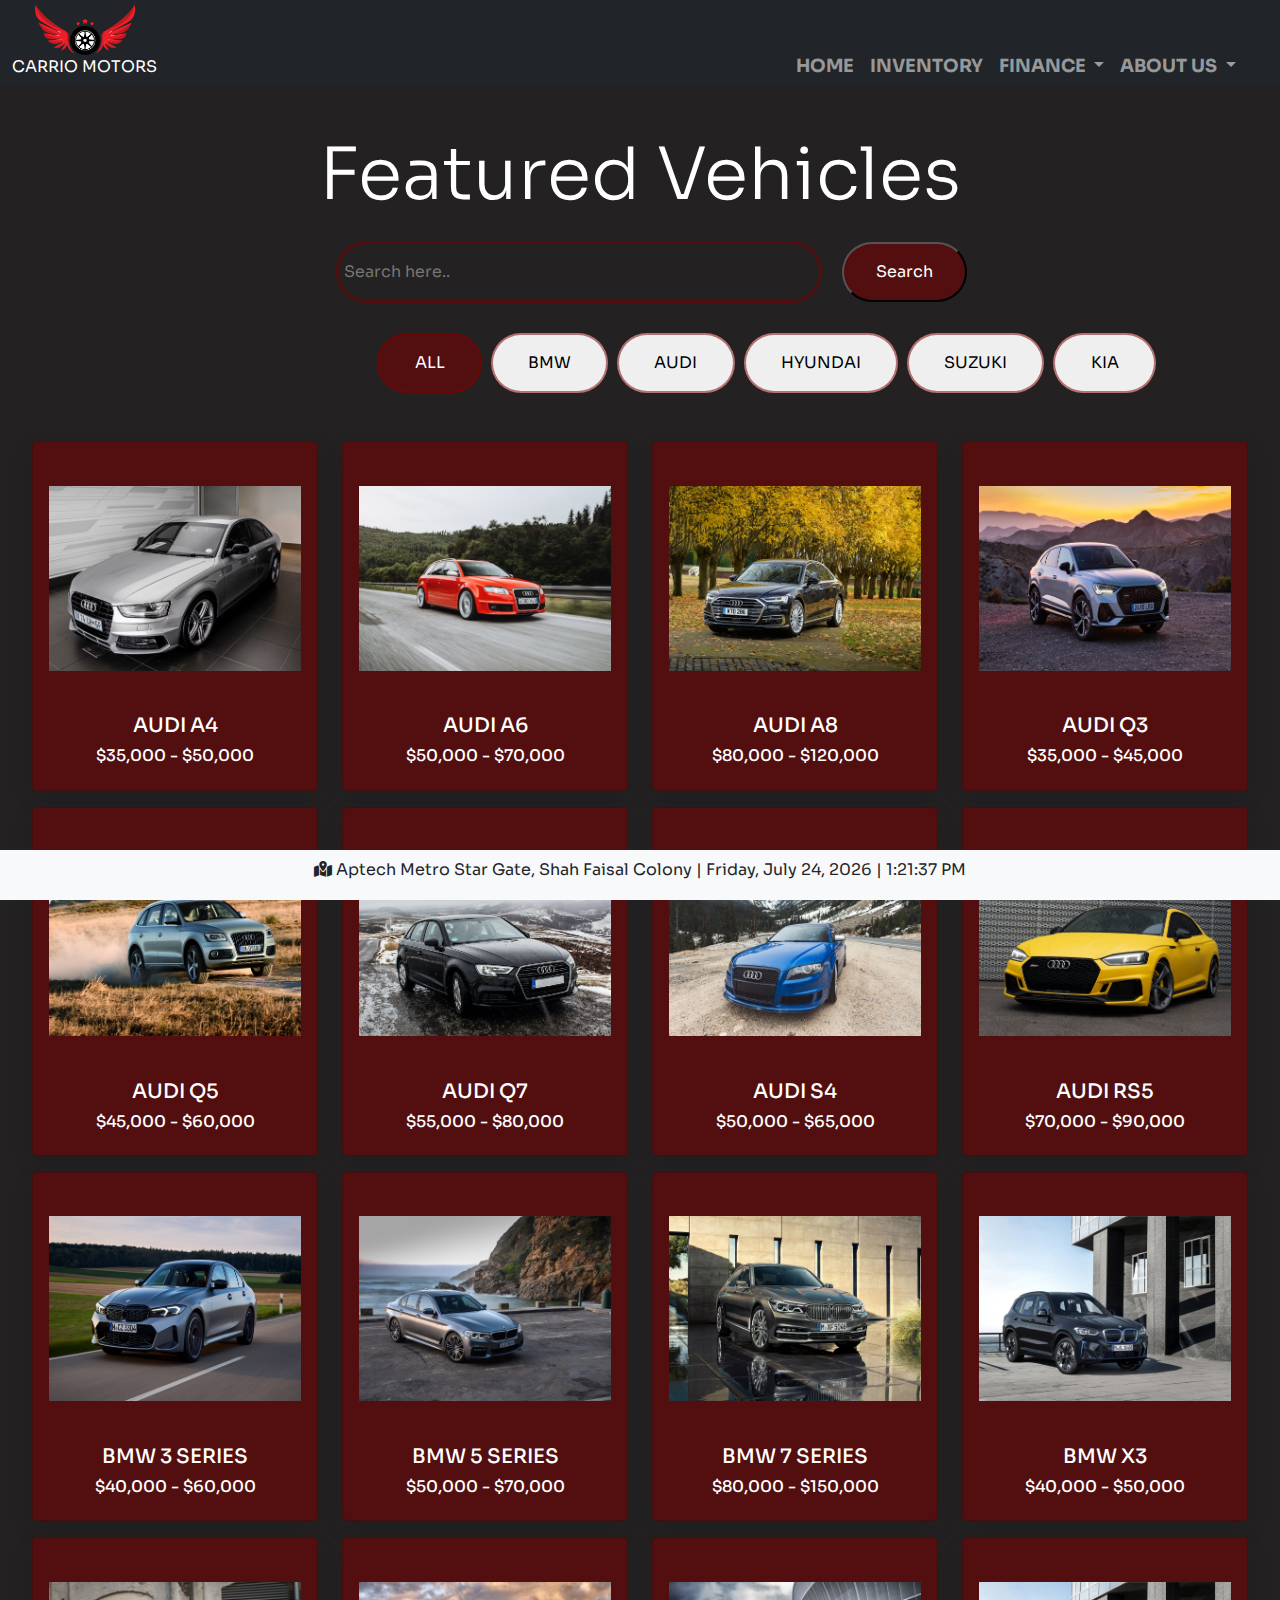
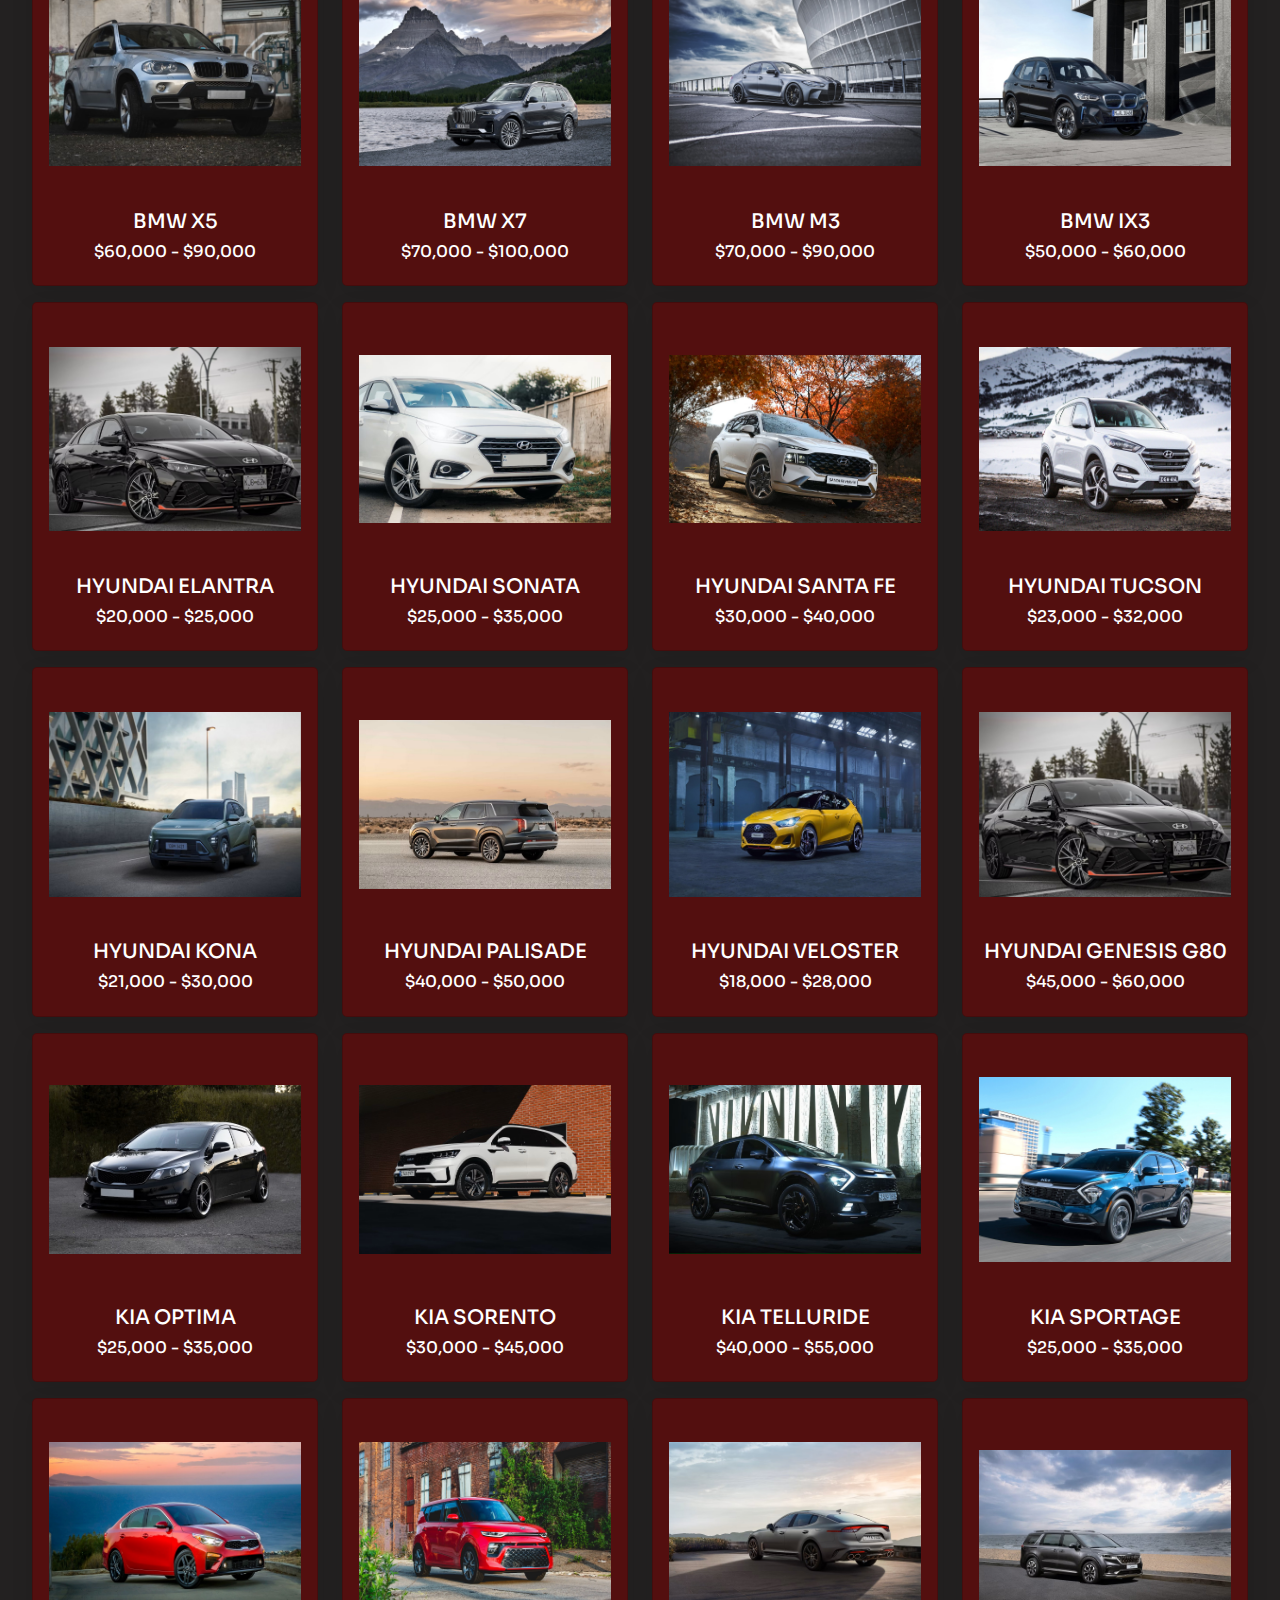
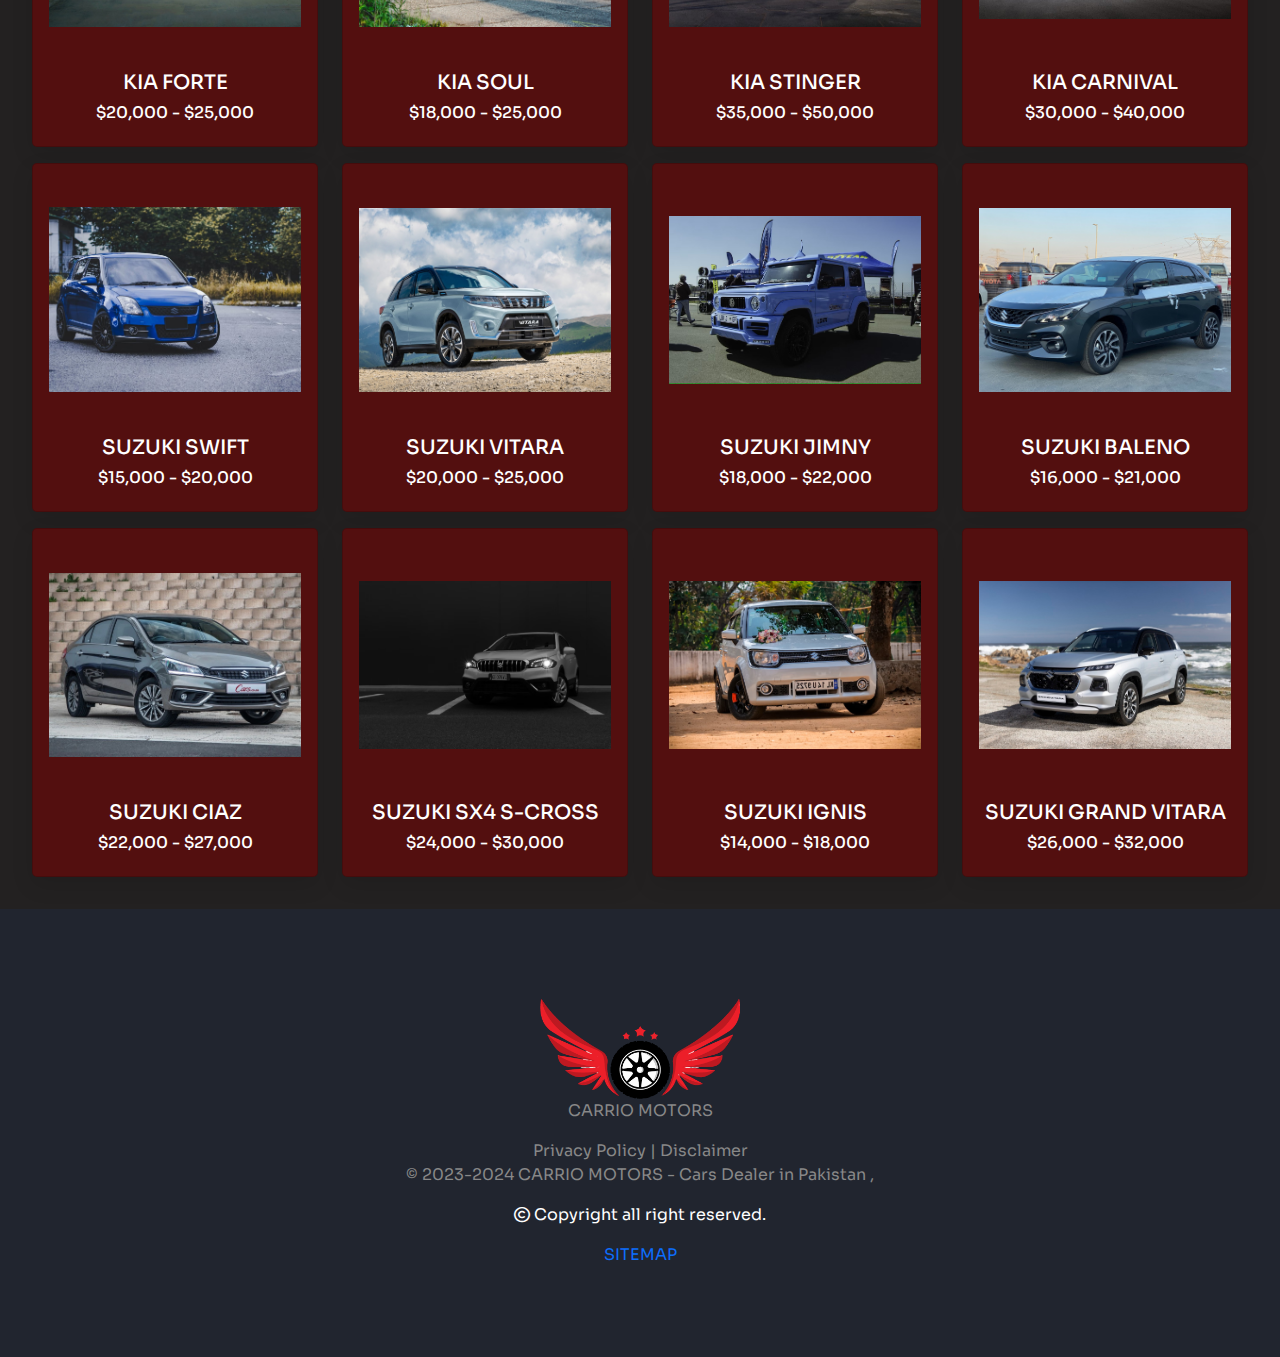
<file: FrontendProject/inventory.html>
<!DOCTYPE html>
<html lang="en">

<head>
  <meta charset="UTF-8">
  <meta name="viewport" content="width=device-width, initial-scale=1.0">
  <meta http-equiv="X-UA-Compatible" content="ie=edge">
  <meta name="Description" content="Enter your description here" />
  <link rel="stylesheet" href="https://cdnjs.cloudflare.com/ajax/libs/twitter-bootstrap/5.1.0/css/bootstrap.min.css">
  <link rel="stylesheet" href="https://cdnjs.cloudflare.com/ajax/libs/font-awesome/6.5.1/css/all.min.css">
  <link rel="stylesheet" href="Assets/inventory.css">
  <title>Inventory</title>
  <link rel="icon" href="Assets/images/1.png" type="icon">
</head>

<body>
  <!-- Header-Start:-->
  <!-- Display a suitable logo at the top of the page. -->
<!-- NAV-BAR -->
  <nav class="navbar navbar-expand-lg navbar-dark bg-dark py-0 sticky-top ">
    <div class="container-fluid d-flex align-items-end">
      <a class="navbar-brand d-inline-flex flex-column text-center align-items-center" href="#">
        <img src="Assets/images/1.png" alt="" width="100" height="50">
        <span>
          <p class="m-0 fs-6">CARRIO MOTORS</p>
        </span>
      </a>
      <button class="navbar-toggler" data-bs-toggle="collapse" data-bs-target="#navbarSupportedContent"
        aria-controls="navbarSupportedContent" aria-expanded="false" aria-label="Toggle navigation">
        <span class="navbar-toggler-icon"></span>
      </button>
      <div class="collapse navbar-collapse  me-4 mb-1 " id="navbarSupportedContent">
        <ul class="navbar-nav ms-auto ">
          <li class="nav-item">
            <a class="nav-link rounded-pill py-0" aria-current="page" href="index.html">HOME</a>
          </li>
          <li class="nav-item">
            <a class="nav-link rounded-pill py-0" href="inventory.html">INVENTORY</a>
          </li>
          <li class="nav-item dropdown">
            <a class="nav-link dropdown-toggle rounded-pill py-0" href="#" id="navbarDropdown" role="button"
              data-bs-toggle="dropdown" aria-expanded="false">
              FINANCE
            </a>
            <ul class="dropdown-menu" aria-labelledby="navbarDropdown">
              <li><a class="dropdown-item rounded-pill py-0" href="finance.html">Finance</a></li>
              <li>
                <hr class="dropdown-divider">
              </li>
              <li><a class="dropdown-item rounded-pill py-0" href="warranty.html">Warranty</a></li>
            </ul>
          </li>
          <li class="nav-item dropdown">
            <a class="nav-link dropdown-toggle rounded-pill py-0 " href="#" id="navbarDropdown" role="button"
              data-bs-toggle="dropdown" aria-expanded="false">
              ABOUT US
            </a>
            <ul class="dropdown-menu" aria-labelledby="navbarDropdown">
              <li><a class="dropdown-item rounded-pill py-0" href="aboutUs.html">About Us</a></li>
              <li>
                <hr class="dropdown-divider">
              </li>
              <li><a class="dropdown-item rounded-pill py-0" href="contactUs.html">Contact Us</a></li>
            </ul>
          </li>
        </ul>
      </div>
    </div>
  </nav>
  <!-- NAV-BAR -->
  <!-- Provide brand-wise categorization of cars. -->
  
              <!-- INVENTORY -->
              
    <div class="wrapper">
      <h1 class=" display-2 mt-5 my-3">Featured Vehicles</h1>
      <div id="search-container">
        <input
          type="search"
          id="search-input"
          placeholder="Search here.."
        />
        <button id="search">Search</button>
      </div>
    
    <div id="buttons">
      <button class="button-value " onclick="filterProduct('all')">ALL</button>
      <button class="button-value" onclick="filterProduct('Bmw')">
        BMW
      </button>
      <button class="button-value " onclick="filterProduct('Audi')">
        AUDI
      </button>
      <button class="button-value" onclick="filterProduct('Hyundai')">
        HYUNDAI
      </button>
      <button class="button-value" onclick="filterProduct('Suzuki')">
        SUZUKI
      </button>
      <button class="button-value" onclick="filterProduct('Kia')">
        KIA
      </button>
    </div>
    <div id="Models">
      <!-- Cards will be dynamically added here -->
    </div>
  </div>

   <!-- FOOTER- SECTION -->

   <footer class="text-light ">

    <div class="footer-top text-center ">
      <div class="container-fluid">
        <div class="row">


          <div class="col-lg-12">
            <a class="text-decoration-none" href="#">
              <img src="Assets/images/1.png" alt="" width="200" height="100" class=""> <br>
              <p class="fs-6">CARRIO MOTORS</p>
            </a>
            <p>Privacy Policy | Disclaimer
              <br>
              © 2023-2024 CARRIO MOTORS - Cars Dealer in Pakistan ,
            </p>

            <p class="cpryt"><a href="#" style="text-decoration: none; color: white"><i
                  class="fa-regular fa-copyright"></i>
                Copyright all right reserved.</a></p>


            <a href="sitemap.html" style="text-decoration: none;">
              SITEMAP
            </a>


          </div>



          <!-- Footer Section -->

           <!-- Ticker -->
            <!-- Display a continuous scrolling ticker at the bottom of the page.
      Include the current date, time, and location using the geolocation features of HTML5. -->
      <div class="container-fluid  fixed-bottom bg-light text-dark  text-center" style="height: 50px;">
        <div>
          <!-- <i class="fa-solid fa-location-dot"> </i>
    <span>Aptech Metro star Gate</span> -->
          <div id="ticker-container" class="py-2">
            <div id="ticker">
            <span id="location"> <a type="button" class="text-dark" href="index.html#my-map-display" style="text-decoration: none;"><i class="fa-solid fa-map-location-dot "></i> Aptech Metro Star Gate, Shah Faisal Colony</a></span>
             | <span id="date" ></span> | <span id="time"></span> 
            </div>
          </div>
        </div>

      </div>
          </div>
        </div>
      </div>
  </footer>

  
  <script src="https://cdnjs.cloudflare.com/ajax/libs/popper.js/2.9.2/umd/popper.min.js"></script>
  <script src="https://cdnjs.cloudflare.com/ajax/libs/twitter-bootstrap/5.1.0/js/bootstrap.min.js"></script>
  <script src="Assets/js/myscript.js"></script>
</body>

</html>
</file>
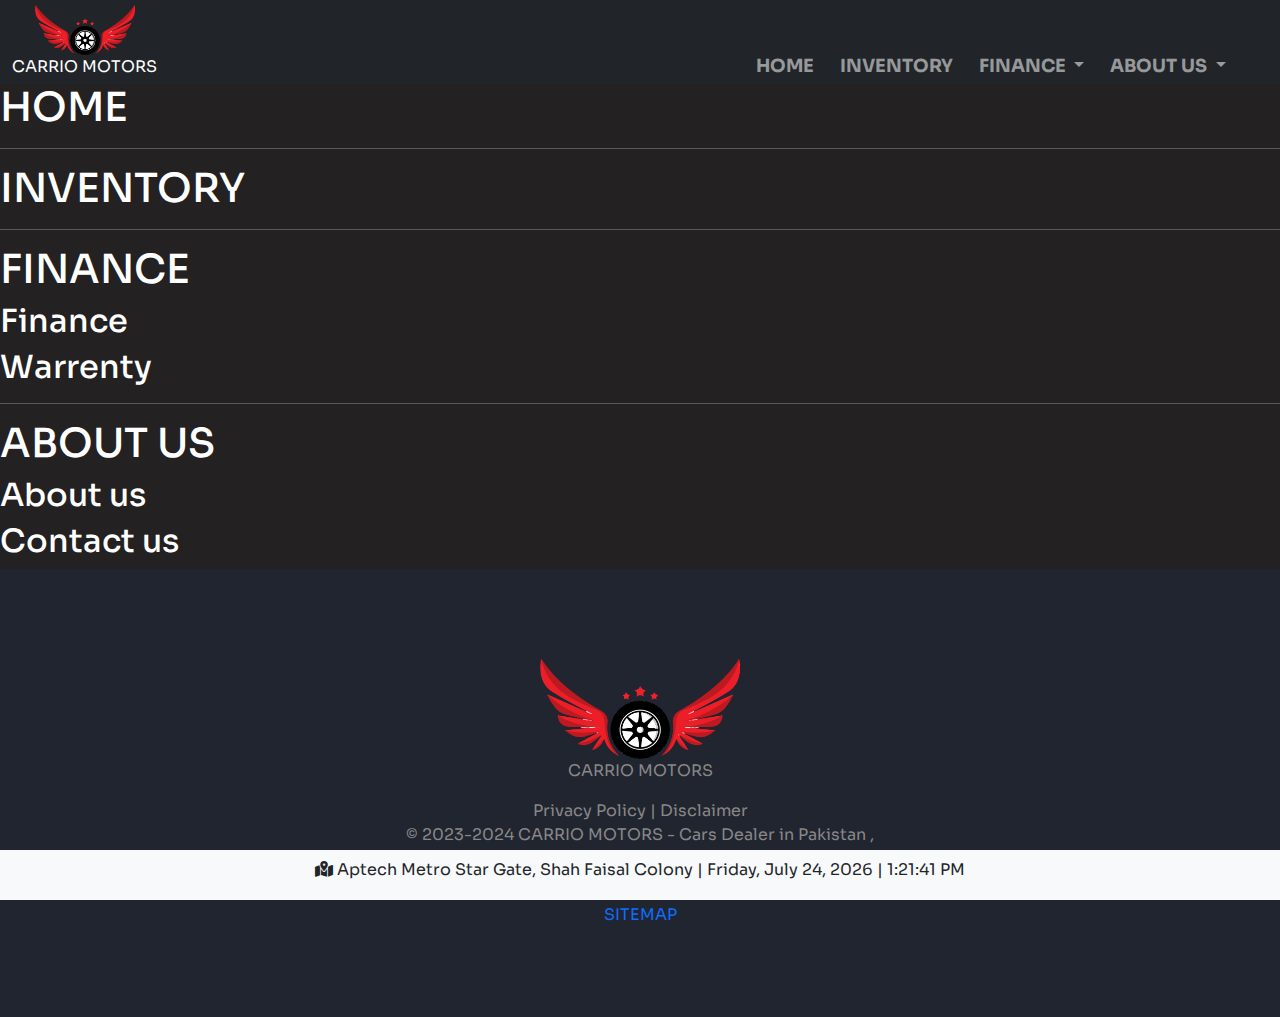
<file: FrontendProject/sitemap.html>
<!DOCTYPE html>
<html lang="en">

<head>
  <meta charset="UTF-8">
  <meta name="viewport" content="width=device-width, initial-scale=1.0">
  <meta http-equiv="X-UA-Compatible" content="ie=edge">
  <meta name="Description" content="Enter your description here" />
  <link rel="stylesheet" href="https://cdnjs.cloudflare.com/ajax/libs/twitter-bootstrap/5.1.0/css/bootstrap.min.css">
  <link rel="stylesheet" href="Assets/mystyle.css">
  <link rel="stylesheet" href="https://cdnjs.cloudflare.com/ajax/libs/font-awesome/6.5.1/css/all.min.css">
  <title>Sitemap</title>
  <link rel="icon" href="Assets/images/1.png" type="icon">
  <style>
    #sitemap > a{
      text-decoration: none;
      color: white;
    }
    #ticker > span{
      text-decoration: none!important;
      
    }
  </style>
</head>

<body>



<!-- NAV-BAR -->
<nav class="navbar navbar-expand-lg navbar-dark bg-dark py-0 sticky-top ">
  <div class="container-fluid d-flex align-items-end">
    <a class="navbar-brand d-inline-flex flex-column text-center align-items-center" href="#">
      <img src="Assets/images/1.png" alt="" width="100" height="50">
      <span>
        <p class="m-0 fs-6">CARRIO MOTORS</p>
      </span>
    </a>
    <button class="navbar-toggler" data-bs-toggle="collapse" data-bs-target="#navbarSupportedContent"
      aria-controls="navbarSupportedContent" aria-expanded="false" aria-label="Toggle navigation">
      <span class="navbar-toggler-icon"></span>
    </button>
    <div class="collapse navbar-collapse  me-4 mb-1 " id="navbarSupportedContent">
      <ul class="navbar-nav ms-auto ">
        <li class="nav-item">
          <a class="nav-link rounded-pill py-0" aria-current="page" href="index.html">HOME</a>
        </li>
        <li class="nav-item">
          <a class="nav-link rounded-pill py-0" href="inventory.html">INVENTORY</a>
        </li>
        <li class="nav-item dropdown">
          <a class="nav-link dropdown-toggle rounded-pill py-0" href="#" id="navbarDropdown" role="button"
            data-bs-toggle="dropdown" aria-expanded="false">
            FINANCE
          </a>
          <ul class="dropdown-menu" aria-labelledby="navbarDropdown">
            <li><a class="dropdown-item rounded-pill py-0" href="finance.html">Finance</a></li>
            <li>
              <hr class="dropdown-divider">
            </li>
            <li><a class="dropdown-item rounded-pill py-0" href="warranty.html">Warranty</a></li>
          </ul>
        </li>
        <li class="nav-item dropdown">
          <a class="nav-link dropdown-toggle rounded-pill py-0 " href="#" id="navbarDropdown" role="button"
            data-bs-toggle="dropdown" aria-expanded="false">
            ABOUT US
          </a>
          <ul class="dropdown-menu" aria-labelledby="navbarDropdown">
            <li><a class="dropdown-item rounded-pill py-0" href="aboutUs.html">About Us</a></li>
            <li>
              <hr class="dropdown-divider">
            </li>
            <li><a class="dropdown-item rounded-pill py-0" href="contactUs.html">Contact Us</a></li>
          </ul>
        </li>
      </ul>
    </div>
  </div>
</nav>
<!-- NAV-BAR -->
  
 <div id="sitemap">
  <a href="index.html"><h1>HOME</h1></a>
    <hr>
    <a href="inventory.html"><h1>INVENTORY</h1></a>
    <hr>
    <h1>FINANCE</h1>
    <a href="finance.html"><h2>Finance</h2></a>
    <a href="warranty.html"><h2>Warrenty</h2></a>
    <hr>
    <h1>ABOUT US</h1>
      <a href="aboutUs.html"><h2>About us</h2></a>
      <a href="contactUs.html"><h2>Contact us</h2></a>
    </a>
  
 </div>



  
  <!-- FOOTER- SECTION -->

  <footer class="text-light ">

    <div class="footer-top text-center ">
      <div class="container-fluid">
        <div class="row">


          <div class="col-lg-12">
            <a class="text-decoration-none" href="#">
              <img src="Assets/images/1.png" alt="" width="200" height="100" class=""> <br>
              <p class="fs-6">CARRIO MOTORS</p>
            </a>
            <p>Privacy Policy | Disclaimer
              <br>
              © 2023-2024 CARRIO MOTORS - Cars Dealer in Pakistan ,
            </p>

            <p class="cpryt"><a href="#" style="text-decoration: none; color: white"><i
                  class="fa-regular fa-copyright"></i>
                Copyright all right reserved.</a></p>


            <a href="sitemap.html" style="text-decoration: none;">
              SITEMAP
            </a>


          </div>



              <!-- Ticker -->
            <!-- Display a continuous scrolling ticker at the bottom of the page.
      Include the current date, time, and location using the geolocation features of HTML5. -->
      <div class="container-fluid  fixed-bottom bg-light text-dark  text-center" style="height: 50px;">
        <div>
          <!-- <i class="fa-solid fa-location-dot"> </i>
    <span>Aptech Metro star Gate</span> -->
          <div id="ticker-container" class="py-2">
            <div id="ticker">
            <span id="location"> <a type="button" class="text-dark" href="index.html#my-map-display" style="text-decoration: none;"><i class="fa-solid fa-map-location-dot "></i> Aptech Metro Star Gate, Shah Faisal Colony</a></span>
             | <span id="date" ></span> | <span id="time"></span> 
            </div>
          </div>
        </div>

      </div>
          </div>
        </div>
      </div>
  </footer>





  <script src="https://cdnjs.cloudflare.com/ajax/libs/popper.js/2.9.2/umd/popper.min.js"></script>
  <script src="https://cdnjs.cloudflare.com/ajax/libs/twitter-bootstrap/5.1.0/js/bootstrap.min.js"></script>

  <script>
   
//    Ticker 

function updateTicker() {
    const dateElement = document.getElementById('date');
    const timeElement = document.getElementById('time');

    const currentDate = new Date();
    const options = { weekday: 'long', year: 'numeric', month: 'long', day: 'numeric' };
    const formattedDate = currentDate.toLocaleDateString('en-US', options);
    const formattedTime = currentDate.toLocaleTimeString();

    dateElement.textContent = formattedDate;
    timeElement.textContent = formattedTime;
}

updateTicker(); // Initial update
setInterval(updateTicker, 1000); // Update every second 

  </script>
</body>

</html>
</file>
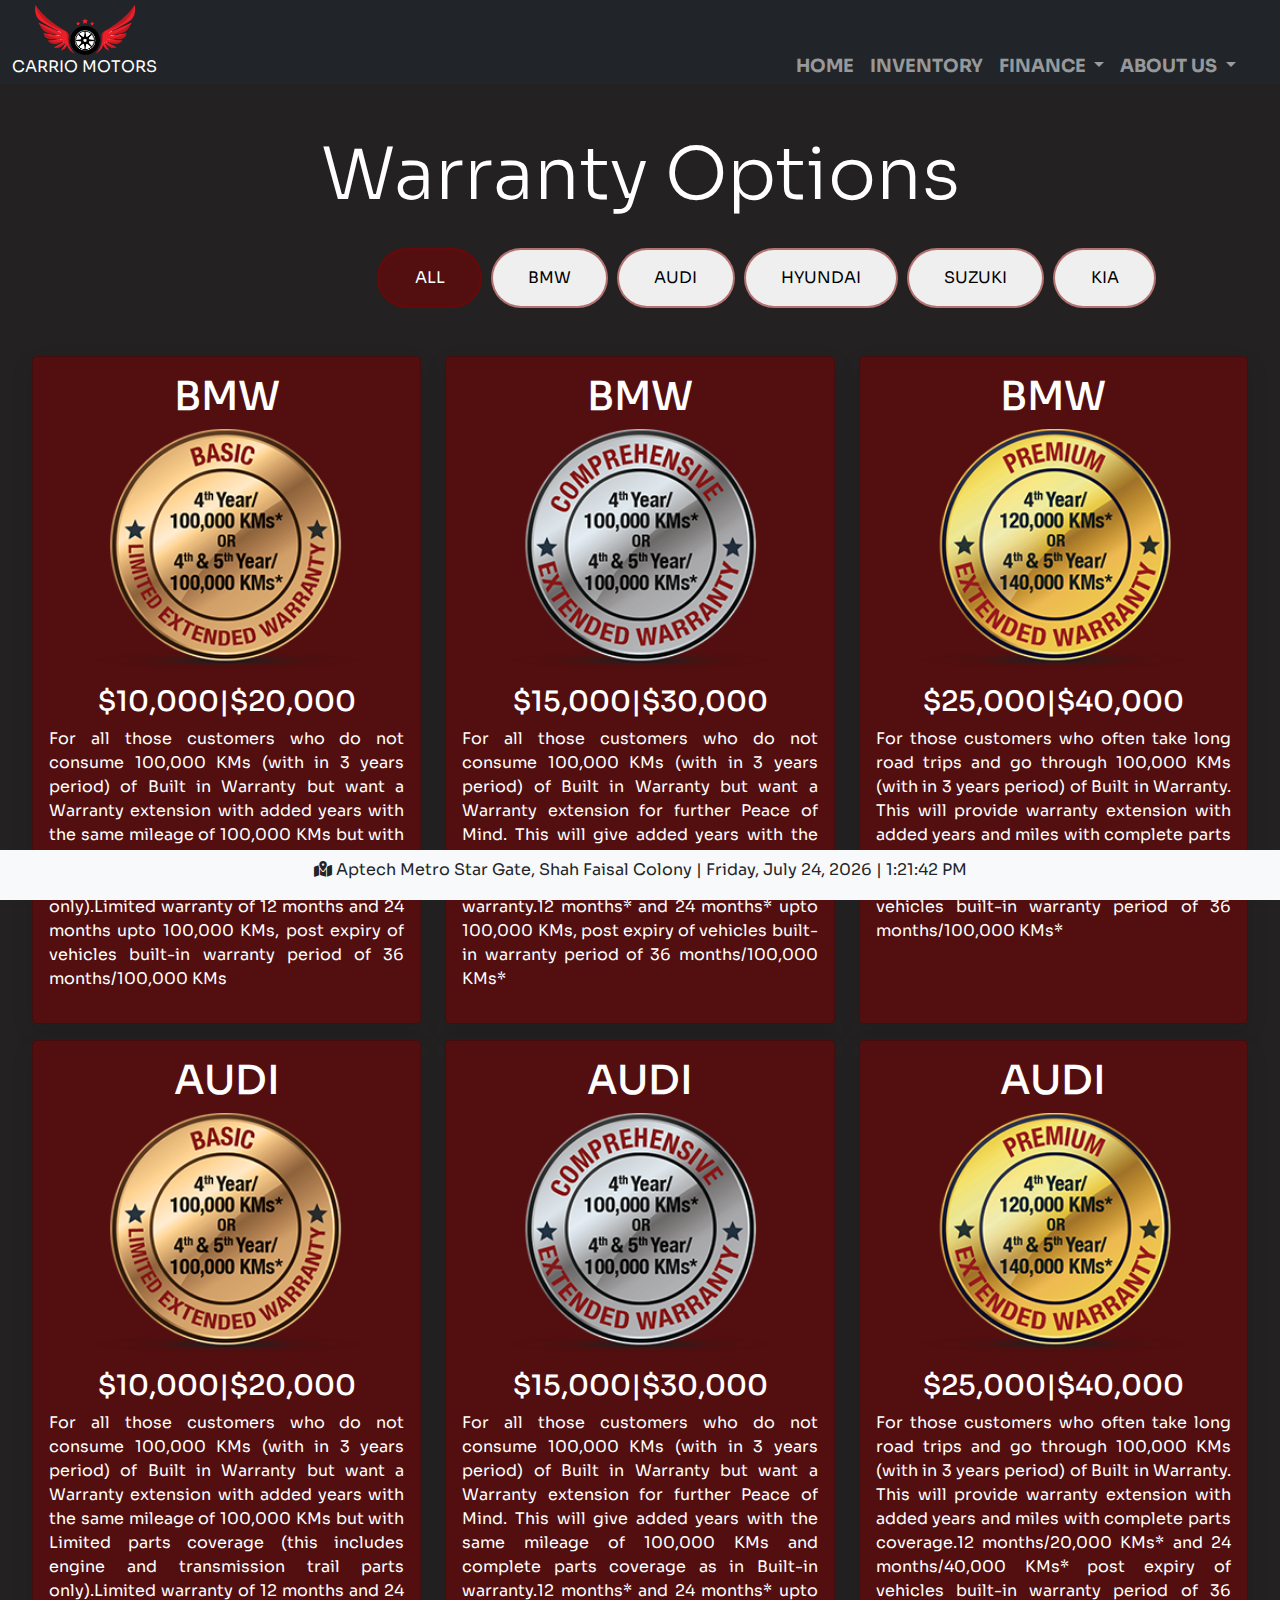
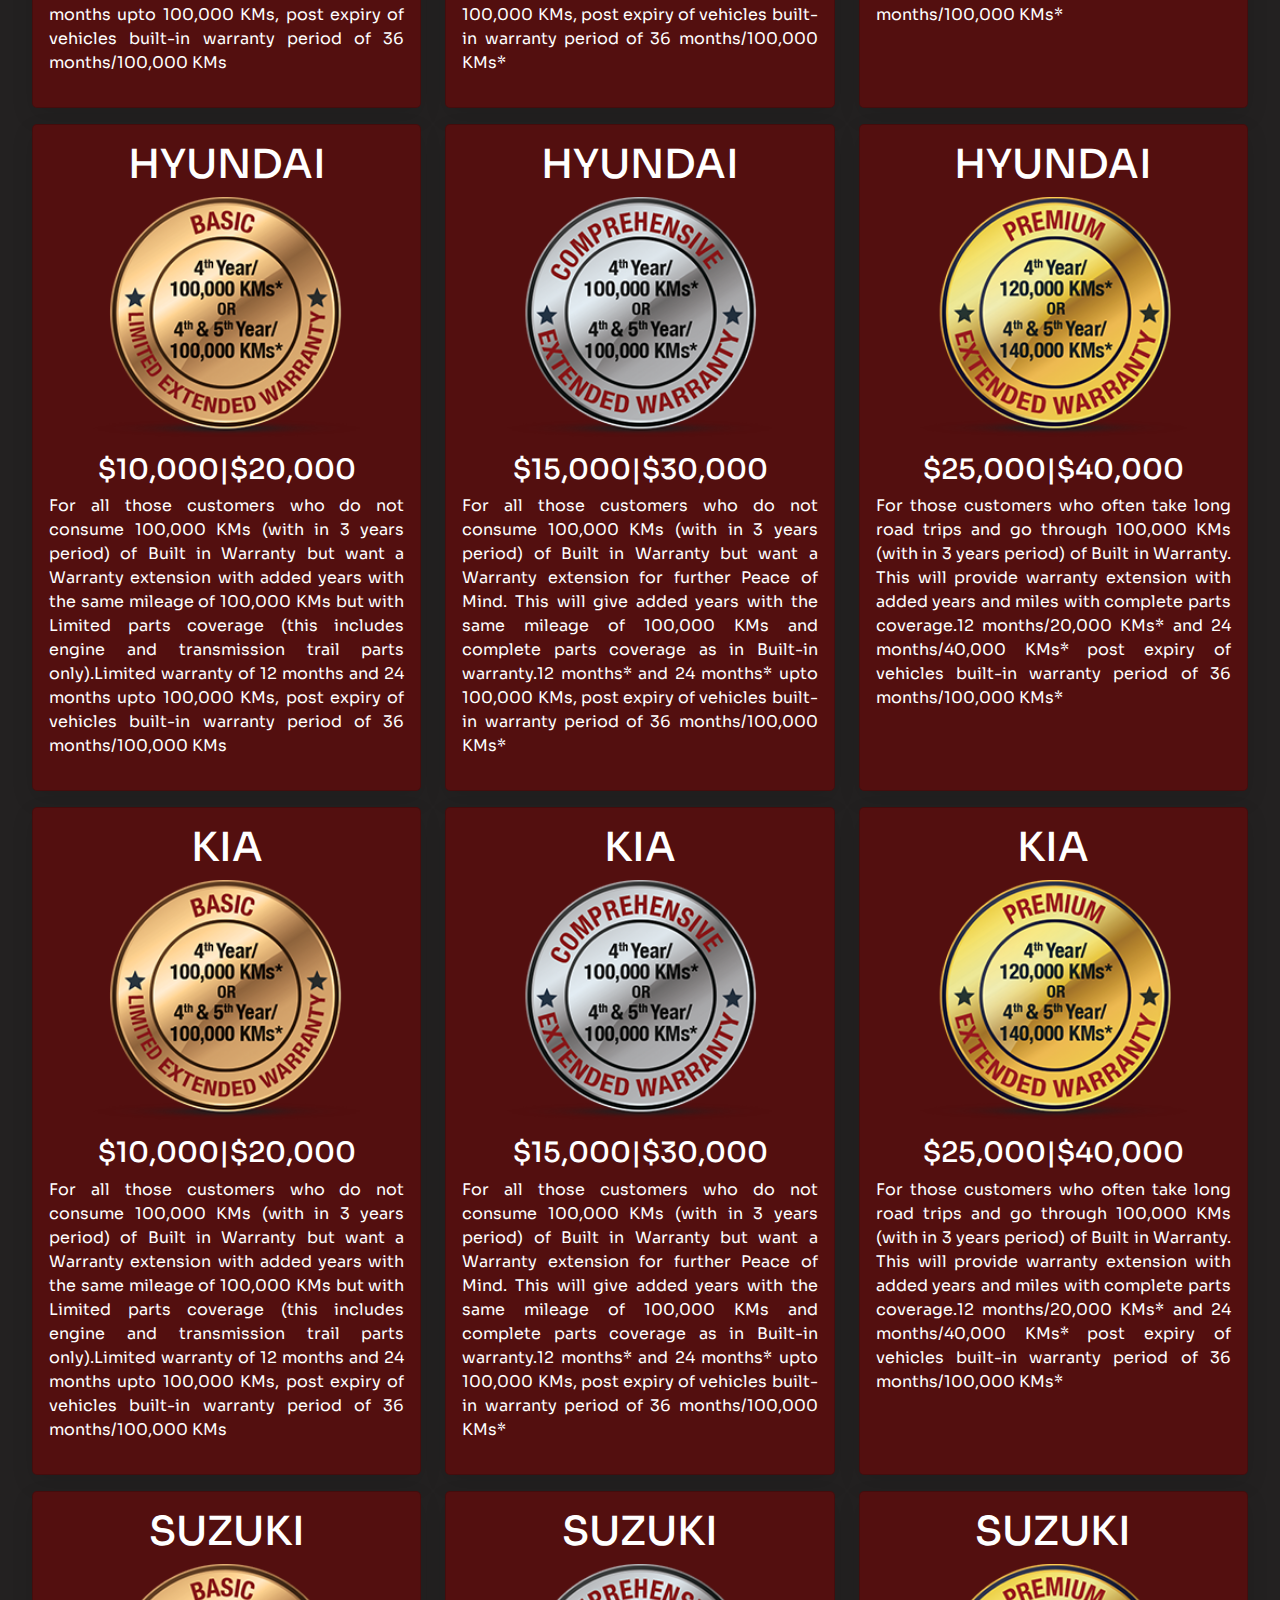
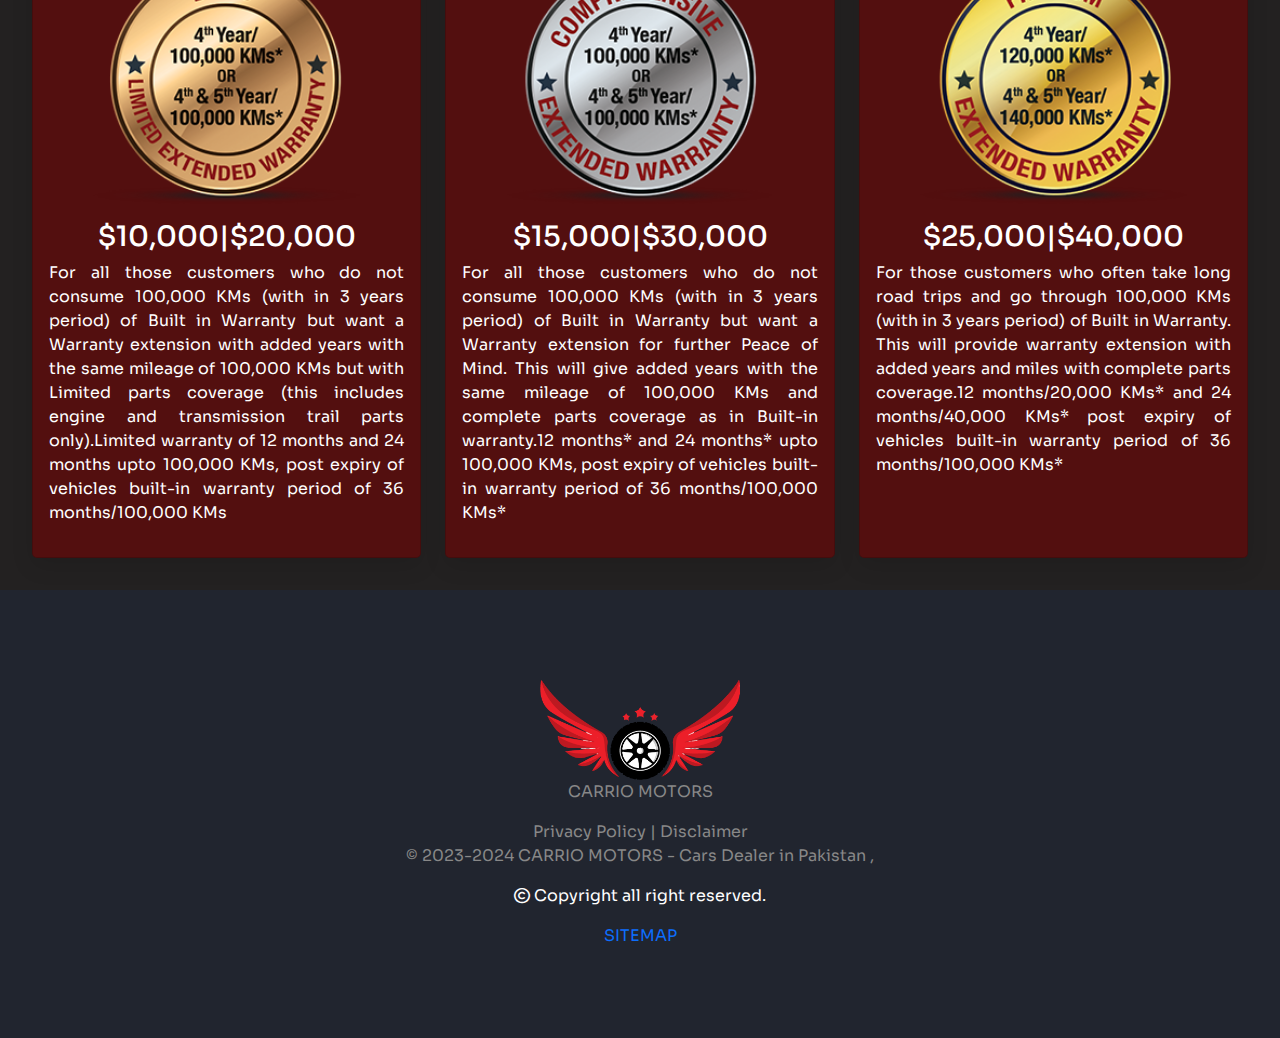
<file: FrontendProject/warranty.html>
<!DOCTYPE html>
<html lang="en">

<head>
  <meta charset="UTF-8">
  <meta name="viewport" content="width=device-width, initial-scale=1.0">
  <meta http-equiv="X-UA-Compatible" content="ie=edge">
  <meta name="Description" content="Enter your description here" />
  <link rel="stylesheet" href="https://cdnjs.cloudflare.com/ajax/libs/twitter-bootstrap/5.1.0/css/bootstrap.min.css">
  <link rel="stylesheet" href="https://cdnjs.cloudflare.com/ajax/libs/font-awesome/6.5.1/css/all.min.css">
  <link rel="stylesheet" href="Assets/inventory.css">
  <title>Warranty</title>
  <link rel="icon" href="Assets/images/1.png" type="icon">
</head>

<body>
  <!-- Header-Start:-->
  <!-- Display a suitable logo at the top of the page. -->

<!-- NAV-BAR -->
<nav class="navbar navbar-expand-lg navbar-dark bg-dark py-0 sticky-top ">
  <div class="container-fluid d-flex align-items-end">
    <a class="navbar-brand d-inline-flex flex-column text-center align-items-center" href="#">
      <img src="Assets/images/1.png" alt="" width="100" height="50">
      <span>
        <p class="m-0 fs-6">CARRIO MOTORS</p>
      </span>
    </a>
    <button class="navbar-toggler" data-bs-toggle="collapse" data-bs-target="#navbarSupportedContent"
      aria-controls="navbarSupportedContent" aria-expanded="false" aria-label="Toggle navigation">
      <span class="navbar-toggler-icon"></span>
    </button>
    <div class="collapse navbar-collapse  me-4 mb-1 " id="navbarSupportedContent">
      <ul class="navbar-nav ms-auto ">
        <li class="nav-item">
          <a class="nav-link rounded-pill py-0" aria-current="page" href="index.html">HOME</a>
        </li>
        <li class="nav-item">
          <a class="nav-link rounded-pill py-0" href="inventory.html">INVENTORY</a>
        </li>
        <li class="nav-item dropdown">
          <a class="nav-link dropdown-toggle rounded-pill py-0" href="#" id="navbarDropdown" role="button"
            data-bs-toggle="dropdown" aria-expanded="false">
            FINANCE
          </a>
          <ul class="dropdown-menu" aria-labelledby="navbarDropdown">
            <li><a class="dropdown-item rounded-pill py-0" href="finance.html">Finance</a></li>
            <li>
              <hr class="dropdown-divider">
            </li>
            <li><a class="dropdown-item rounded-pill py-0" href="warranty.html">Warranty</a></li>
          </ul>
        </li>
        <li class="nav-item dropdown">
          <a class="nav-link dropdown-toggle rounded-pill py-0 " href="#" id="navbarDropdown" role="button"
            data-bs-toggle="dropdown" aria-expanded="false">
            ABOUT US
          </a>
          <ul class="dropdown-menu" aria-labelledby="navbarDropdown">
            <li><a class="dropdown-item rounded-pill py-0" href="aboutUs.html">About Us</a></li>
            <li>
              <hr class="dropdown-divider">
            </li>
            <li><a class="dropdown-item rounded-pill py-0" href="contactUs.html">Contact Us</a></li>
          </ul>
        </li>
      </ul>
    </div>
  </div>
</nav>
<!-- NAV-BAR -->
 
  
    <!-- WARRANTY -->
 
    <!-- Filter button -->

   <div class="wrapper"> 
    <h1 class=" display-2 mt-5 my-3">Warranty Options</h1>
    <div id="buttons">
    <button class="button2-value " onclick="filterwarranty('all')">ALL</button>
    <button class="button2-value" onclick="filterwarranty('Bmw')">
      BMW
    </button>
    <button class="button2-value " onclick="filterwarranty('Audi')">
      AUDI
    </button>
    <button class="button2-value" onclick="filterwarranty('Hyundai')">
      HYUNDAI
    </button>
    <button class="button2-value" onclick="filterwarranty('Suzuki')">
      SUZUKI
    </button>
    <button class="button2-value" onclick="filterwarranty('Kia')">
      KIA
    </button>
  </div>
  
  <div id="warranty" class="container-fluid" >
       <!-- Cards will be dynamically added here -->
</div>
</div>

    <!-- FOOTER- SECTION -->

    <footer class="text-light ">

      <div class="footer-top text-center ">
        <div class="container-fluid">
          <div class="row">
  
  
            <div class="col-lg-12">
              <a class="text-decoration-none" href="#">
                <img src="Assets/images/1.png" alt="" width="200" height="100" class=""> <br>
                <p class="fs-6">CARRIO MOTORS</p>
              </a>
              <p>Privacy Policy | Disclaimer
                <br>
                © 2023-2024 CARRIO MOTORS - Cars Dealer in Pakistan ,
              </p>
  
              <p class="cpryt"><a href="#" style="text-decoration: none; color: white"><i
                    class="fa-regular fa-copyright"></i>
                  Copyright all right reserved.</a></p>
  
  
              <a href="sitemap.html" style="text-decoration: none;">
                SITEMAP
              </a>
  
  
            </div>
  
  
  
            <!-- Footer Section -->

           <!-- Ticker -->
            <!-- Display a continuous scrolling ticker at the bottom of the page.
      Include the current date, time, and location using the geolocation features of HTML5. -->
      <div class="container-fluid  fixed-bottom bg-light text-dark  text-center" style="height: 50px;">
        <div>
          <!-- <i class="fa-solid fa-location-dot"> </i>
    <span>Aptech Metro star Gate</span> -->
          <div id="ticker-container" class="py-2">
            <div id="ticker">
            <span id="location"> <a type="button" class="text-dark" href="index.html#my-map-display" style="text-decoration: none;"><i class="fa-solid fa-map-location-dot "></i> Aptech Metro Star Gate, Shah Faisal Colony</a></span>
             | <span id="date" ></span> | <span id="time"></span> 
            </div>
          </div>
        </div>

      </div>
          </div>
        </div>
      </div>
  </footer>

  
  <script src="https://cdnjs.cloudflare.com/ajax/libs/popper.js/2.9.2/umd/popper.min.js"></script>
  <script src="https://cdnjs.cloudflare.com/ajax/libs/twitter-bootstrap/5.1.0/js/bootstrap.min.js"></script>
  <script src="Assets/js/warranty.js"></script>
</body>

</html>
</file>
<file: FrontendProject/Assets/mystyle.css>
@import url('https://fonts.googleapis.com/css2?family=Poppins:wght@300&family=Sora:wght@400;700&display=swap');

*{

    font-family: Sora," sans-serif";
    /* font-family: 'Poppins', sans-serif; */
}



:root{
    --primary: #0d6efd;
    --dark: #21252f;
    --body: #888;
    --box-shadow:0 8px 22px rgba(0,0,0,0.1);
}


body{
    background-color: rgb(35, 33, 33)!important;
    color: #fff !important;
  }


/* nav link and tabs color */

 .nav-link:hover {
   
    background-color: red !important;
    color: white !important;
    
}

 .dropdown-item:hover{
    background-color:red!important  ;
    color: white!important;
    
} 

.nav-link {
    font-size: large;
    font-weight: bold;
    margin-right: 10px;
   
}

 /* HERO SECTION */

.hero{
    width: 100%;
    background-position: center;
    background-attachment: fixed;
    background-size: cover;
    display: flex;
    justify-content: center;
    align-items: center;
}




/* footer */

.footer-top{
    padding-top: 90px;
    padding-bottom: 90px;
    background-color: var(--dark);
    display: flex;
    align-content: center;
}

.footer-top p{
    color: var(--body);
}

.footer-top p:hover{
    color: #fff;
}

.footer-bottom{
    background-color: #242930;
    
}

.footer-bottom a{
    color: #fff;
    
}



/* bg-maroon */
.bg-maroon{
    background-color: maroon;
}

.card-body{
    text-align: center;
}

/* Map */
#my-map-display img.text-marker {
    max-width: none !important;
    background: none !important;
  }
img {
    max-width: none
  }
/* index carousel */
.cw{
    width: 4%;
}

.card{
    background-color: rgb(35, 33, 33)!important;
    margin: 20px;
    color: white;
    padding-top: 50px;
    
    
}
.card-title{
    color: white;
}
.card .btn{
    color: white;
    background-color: rgba(128, 0, 0, 0.897);

    border-color:  rgba(128, 0, 0, 0.897);
}

/* index modal */
.modal-header{
    color: black;
}
.modal-body{
    color: black;
}
.text-maroon {
    color: rgba(128, 0, 0, 0.897);
}

li a{
   text-decoration: none;
   color: white;
}

li a :hover{
    text-decoration: none;
    color: rgba(128, 0, 0, 0.897) !important; 
 }

 @media screen and (max-width: 720px) {
    #my-map-display{
        margin-top: 25px;
    }
    .carousel-item img{
        height: auto;
    }
    #carCarousel{
        display: none;
    }
    #hidden{
        display: none;
    }
}
</file>
<file: FrontendProject/Assets/inventory.css>
@import url('https://fonts.googleapis.com/css2?family=Poppins:wght@300&family=Sora:wght@400;700&display=swap');

*{

    font-family: Sora," sans-serif";
    /* font-family: 'Poppins', sans-serif; */
    
}

body{
  background-color: rgb(35, 33, 33)!important;
}


:root{
    --primary: #0d6efd;
    --dark: #21252f;
    --body: #888;
    --box-shadow:0 8px 22px rgba(0,0,0,0.1);
}


/* nav link and tabs color */

 .nav-link:hover {
   
    background-color: red !important;
    color: white !important;
   
}

 .dropdown-item:hover{
    background-color:red!important  ;
    color: white!important;
} 

.nav-link {
    font-size: large;
    font-weight: bold;
}

section{
    padding-top: 120px;
    padding-bottom: 120px;
}

/* footer */

.footer-top{
    padding-top: 90px;
    padding-bottom: 90px;
    background-color: var(--dark);
    display: flex;
    align-content: center;
}

.footer-top p{
    color: var(--body);
}


.footer-top p:hover{
    color: #fff;
}


.footer-bottom{
    background-color: #242930;
    
}

.footer-bottom a{
    color: #fff;
    
}



.wrapper {
  width: 95%;
  margin: 0 auto;
  margin-top: 40px;
}

#buttons{
  margin-left: 28%;
  margin-top: 30px;
  
}
#search-container {
  margin: 1em 0;
}
#search-container input {
  background-color: transparent;
  width: 40%;
  border: 3px solid  rgba(128, 0, 0, 0.527);
  border-radius: 3em;
  padding: 1em 0.3em;
  margin-left: 25%;
  color: white;
}

#search-container button {
  padding: 1em 2em;
  margin-left: 1em;
  background-color: rgba(128, 0, 0, 0.527);
  color: #ffffff;
  border-radius: 3em;
  margin-top: 0.5em;
}
.button-value {
  border: 2px solid rgba(128, 0, 0, 0.527);
  padding: 1em 2.2em;
  border-radius: 3em;
  margin-left: 5px;
  color: black;
  cursor: pointer;
}
.button2-value {
  border: 2px solid rgba(128, 0, 0, 0.527);
  padding: 1em 2.2em;
  border-radius: 3em;
  margin-left: 5px;
  color: black;
  cursor: pointer;
}
.active {
  background-color: rgba(128, 0, 0, 0.527);
  color:white;
}
#Models {
  display: grid;
  grid-template-columns: auto auto auto auto;
  grid-column-gap: 1.5em;
  padding: 2em 0;
}

#carCards {
  display: grid;
  grid-template-columns: auto auto  ;
  grid-column-gap: 1.5em;
  padding: 2em 0;
}
#warranty {
  display: grid;
  grid-template-columns: auto auto auto ;
  grid-column-gap: 1.5em;
  padding: 2em 0;
}


.card {
  background-color: rgba(128, 0, 0, 0.527);
  margin-top: 1em;
  padding: 1em;
  border-radius: 5px;
  box-shadow: 1em 2em 2.5em rgba(1, 2, 68, 0.08);
}
.containerC h5,h6,h1,h3{
  text-align: center;
  color: white;
}
.containerC p{
  text-align: justify;
  color: white;
}
.Image-containerC{
  text-align: center;


}
.Image-containerC img {
  max-width: 100%;
  object-fit: contain;
  height: 15em;
 
}
.Image-containerC{
  text-align: center;

}
.Image-containerC img {
  max-width: 100%;
  object-fit: contain;
  height: 15em;
 
}
.containerC {
  padding-top: 1em;
  color: #110f29;
}
.containerC h5 {
  font-weight: 500;
}
.hide {
  display: none;
}

/* bg-maroon */
.bg-maroon{
  background-color: rgba(128, 0, 0, 0.527);
}


/* finance cards */
.card-effect{
  box-shadow: var(--box-shadow);
  background-color: rgba(128, 0, 0, 0.527);
 
  transition:  all 0.35s ease;
}
.card-effect:hover{
  box-shadow: none;
  transform: translateY(5px);
}
.pricing i{
  font-size: 20px;
  /* color: var(--primary); */
}

.pricing ul li{
  margin-top: 8px;
}

     /* MEDIA QUREY */

@media screen and (max-width: 720px) {
  /* inventory cards */
  .Image-containerC img {
    max-width: 100%;
    object-fit: contain;
    height: 10em;
    text-align: center;
  }
  .card {
    max-width: auto;
    margin-top: 1em;
  }
  
  #Models {
    grid-template-columns: auto auto;
    grid-column-gap:1em;
    justify-content: center;
    
  }
  #carCards{
    grid-template-columns: auto;
    grid-column-gap: 1em;
    margin-right: 5px;
    
    justify-content: center;
  
  }
  #warranty {
    grid-template-columns: auto;
    grid-column-gap: 1em;
    margin-right: 5px;
    text-align: center;
    justify-content: center;
  
  }
  .button-value{
    border: 1px solid rgba(128, 0, 0, 0.527);
    padding: 1em 2.2em;
    border-radius: 2em;
    margin-top: 5px;
    margin-left: 2px;
    color: black;
    cursor: pointer;
  }
  .button2-value{
    border: 1px solid rgba(128, 0, 0, 0.527);
    padding: 1em 2.2em;
    border-radius: 2em;
    margin-top: 5px;
    margin-left: 2px;
    color: black;
    cursor: pointer;
  } 
  
  .active {
    background-color: rgba(128, 0, 0, 0.527);
    color:white;
  }
  #search-container input {
    background-color: transparent;
    width: 60%;
    border: 3px solid rgba(128, 0, 0, 0.527);
    border-radius: 25px;
    padding: 10px;
    margin-left: 10%;
    color: white;
  }
  #search-container button {
    padding: 10px;
    margin-left: 2px;
    background-color: rgba(128, 0, 0, 0.527);
    color: #ffffff;
    border-radius: 25px;
    margin-top: 0.5em;

  }
  #buttons{
    margin-left: 10%;
    margin-top: 30px;
  }
}
</file>
